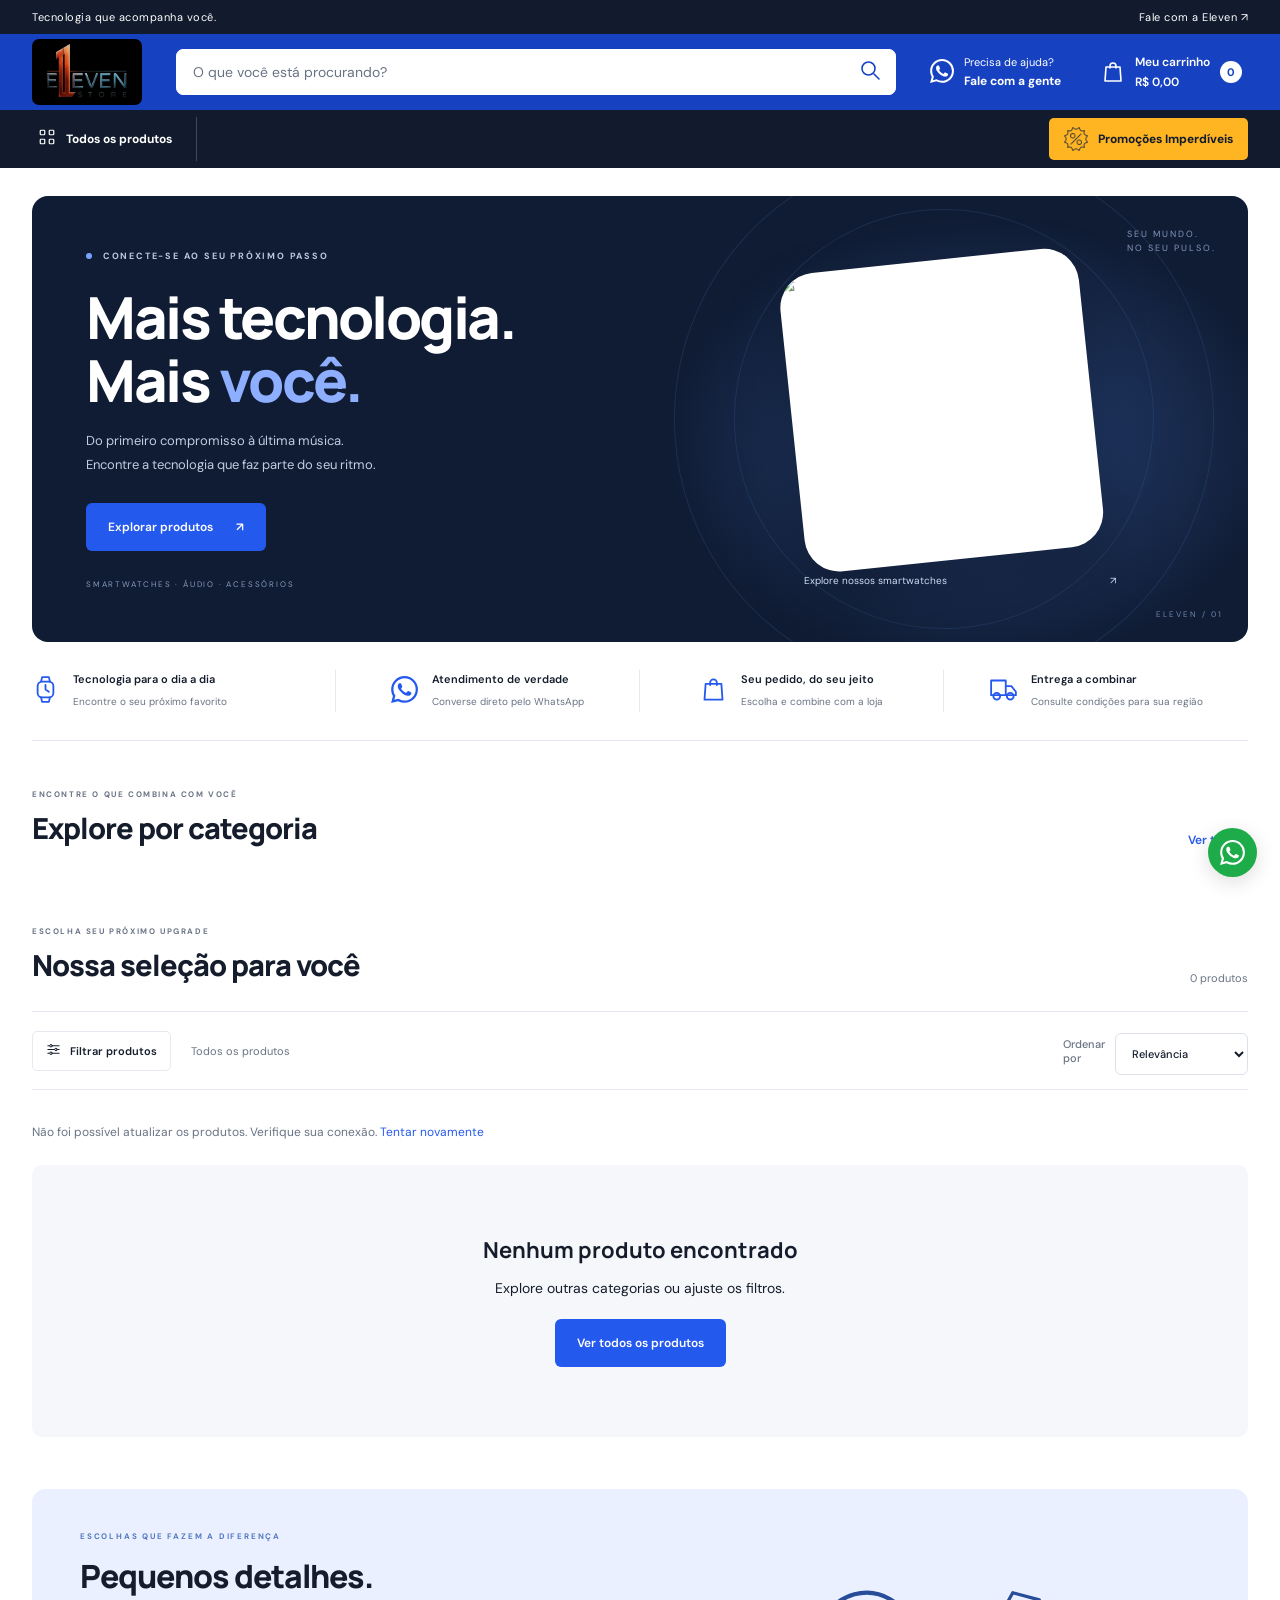
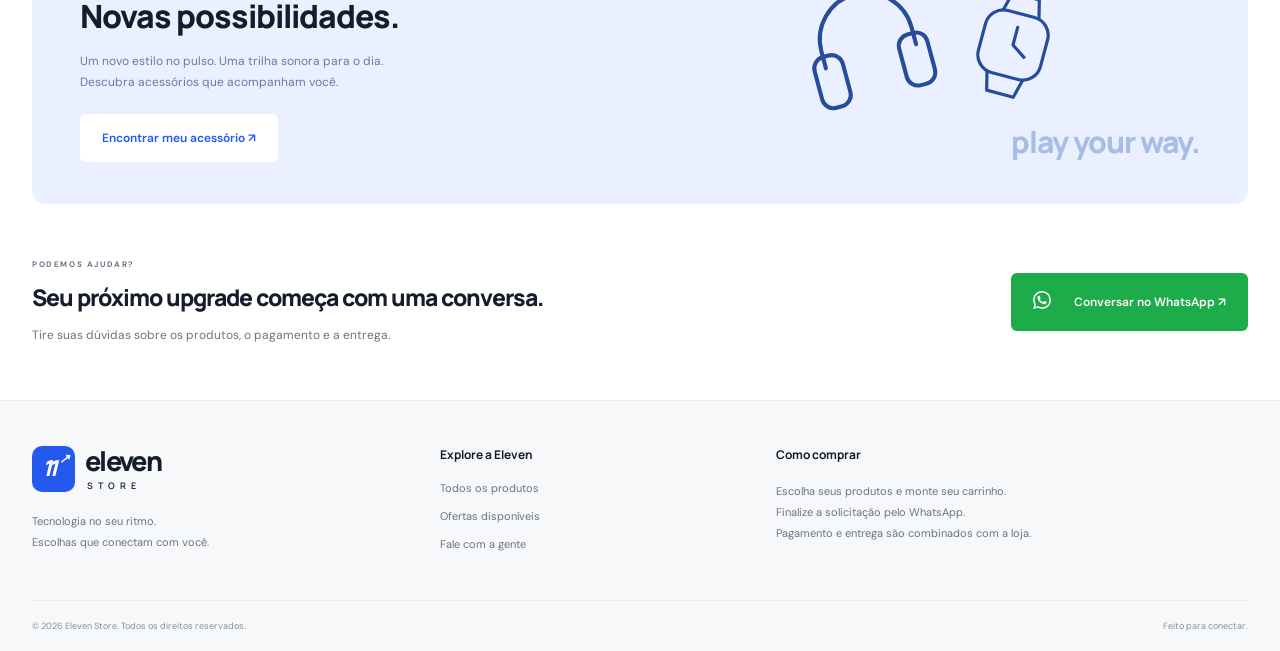
<file: index.html>
<!doctype html>
<html lang="pt-BR"><head><meta charset="utf-8"><meta name="viewport" content="width=device-width,initial-scale=1"><meta name="theme-color" content="#101828"><meta name="description" content="Explore smartwatches, fones de ouvido, pulseiras e acessórios na Eleven Store. Escolha seus produtos e combine seu pedido pelo WhatsApp."><title>Eleven Store | Tecnologia no seu ritmo</title><link rel="icon" href="assets/images/favicon.svg" type="image/svg+xml"><link rel="stylesheet" href="assets/css/styles.css"><script defer src="assets/js/config.js"></script><script defer src="assets/js/app.js"></script><link rel="stylesheet" href="assets/css/mobile.css"><script defer src="assets/js/mobile.js"></script></head>
<body><a class="skip" href="#catalogo">Pular para os produtos</a><div class="announcement"><span>Tecnologia que acompanha você.</span><a class="whatsapp-link" href="#contato">Fale com a Eleven ↗</a></div>
<header><div class="header-main wrap"><div class="mobile-header-controls"><button id="mobile-menu-toggle" aria-label="Abrir menu de categorias" aria-controls="mobile-menu" aria-expanded="false"><svg viewBox="0 0 24 24" fill="none" stroke="currentColor" aria-hidden="true"><path d="M3 6h18M3 12h18M3 18h18"/></svg></button><button id="mobile-search-toggle" aria-label="Abrir pesquisa" aria-controls="search-form" aria-expanded="false" data-icon="search"></button></div><a class="brand" href="index.html" aria-label="Eleven Store, início"><img class="brand-logo" src="assets/images/logo.png" alt="Eleven Store" width="150" height="98"></a><form id="search-form" class="search" role="search"><label class="sr-only" for="search">Buscar produtos</label><input id="search" role="combobox" aria-autocomplete="list" aria-expanded="false" aria-controls="search-options" type="search" placeholder="O que você está procurando?" autocomplete="off"><button aria-label="Buscar" type="submit" data-icon="search"></button><div id="search-suggestions" class="search-suggestions" hidden><div id="search-options" role="listbox" aria-label="Produtos sugeridos"></div><p id="search-feedback" role="status"></p><button id="search-all" type="submit">Ver todos os resultados →</button></div></form><a class="support whatsapp-link" href="#contato"><span data-icon="message"></span><span>Precisa de ajuda?<strong>Fale com a gente</strong></span></a><button id="open-cart" class="cart-trigger" aria-label="Meu carrinho, 0 itens, subtotal R$ 0,00"><span class="cart-symbol" data-icon="bag"></span><span class="cart-label">Meu carrinho</span><span id="header-cart-total" class="header-cart-total" aria-live="polite" aria-atomic="true">R$ 0,00</span><b id="cart-count">0</b></button></div></header><div class="category-band"><nav class="nav wrap" aria-label="Categorias"><button class="all-categories" data-category=""><span data-icon="grid"></span> Todos os produtos</button><div id="nav-categories"></div><button data-offers class="offers-link"><img src="assets/images/promocoes-icone.png" width="24" height="24" alt="">Promoções Imperdíveis</button></nav></div>
<main><section class="hero wrap" aria-labelledby="hero-title"><div class="hero-copy"><span class="eyebrow"><i></i> CONECTE-SE AO SEU PRÓXIMO PASSO</span><h1 id="hero-title">Mais tecnologia.<br>Mais <em>você.</em></h1><p>Do primeiro compromisso à última música.<br>Encontre a tecnologia que faz parte do seu ritmo.</p><a href="#catalogo" class="button">Explorar produtos <span>↗</span></a><span class="hero-note">SMARTWATCHES · ÁUDIO · ACESSÓRIOS</span></div><div class="hero-art"><div class="orbit orbit-one"></div><div class="orbit orbit-two"></div><span class="art-caption">SEU MUNDO.<br>NO SEU PULSO.</span><a id="hero-product" href="#catalogo"><img id="hero-img" alt="Conheça os smartwatches da Eleven Store" fetchpriority="high"><span class="hero-product-label">Explore nossos smartwatches <span>↗</span></span></a><span class="hero-index">ELEVEN / 01</span></div></section>
<div class="benefits-carousel wrap"><button class="mobile-carousel-arrow previous" data-carousel="benefits" data-direction="-1" aria-label="Benefício anterior">‹</button><section class="benefits" aria-label="Como comprar"><div><span data-icon="watch"></span><p><strong>Tecnologia para o dia a dia</strong><small>Encontre o seu próximo favorito</small></p></div><div><span data-icon="message"></span><p><strong>Atendimento de verdade</strong><small>Converse direto pelo WhatsApp</small></p></div><div><span data-icon="bag"></span><p><strong>Seu pedido, do seu jeito</strong><small>Escolha e combine com a loja</small></p></div><div><span data-icon="truck"></span><p><strong>Entrega a combinar</strong><small>Consulte condições para sua região</small></p></div></section><button class="mobile-carousel-arrow next" data-carousel="benefits" data-direction="1" aria-label="Próximo benefício">›</button></div>
<section class="category-section wrap"><div class="section-heading"><div><span class="eyebrow dark">ENCONTRE O QUE COMBINA COM VOCÊ</span><h2>Explore por categoria</h2></div><a href="#catalogo">Ver tudo ↗</a></div><div class="category-carousel"><button class="mobile-carousel-arrow previous" data-carousel="categories" data-direction="-1" aria-label="Categorias anteriores">‹</button><div id="category-cards" class="category-cards"></div><button class="mobile-carousel-arrow next" data-carousel="categories" data-direction="1" aria-label="Próximas categorias">›</button></div></section>
<section class="catalog-section wrap" id="catalogo"><div class="section-heading"><div><span class="eyebrow dark">ESCOLHA SEU PRÓXIMO UPGRADE</span><h2 id="catalog-title">Nossa seleção para você</h2></div><span id="result-count" aria-live="polite"></span></div><div class="catalog-toolbar"><button id="filter-toggle" class="filter-toggle" aria-expanded="false" aria-controls="filters"><span data-icon="sliders"></span> Filtrar produtos</button><div id="active-filter">Todos os produtos</div><label class="sort-label">Ordenar por <select id="sort"><option value="default">Relevância</option><option value="price-up">Menor preço</option><option value="price-down">Maior preço</option><option value="name">Nome A–Z</option></select></label></div><div id="filters" class="filters" hidden><label>Categoria<select id="category"><option value="">Todas as categorias</option></select></label><label>Tipo<select id="type"><option value="">Todos os tipos</option></select></label><label>Gênero<select id="gender"><option value="">Todos</option></select></label><label>Preço mínimo<input id="min-price" type="number" min="0" placeholder="R$ 0"></label><label>Preço máximo<input id="max-price" type="number" min="0" placeholder="Sem limite"></label><button id="clear-filters">Limpar filtros</button></div><div id="catalog-status" role="status">Carregando produtos da loja…</div><div id="products" class="product-grid" aria-busy="true"></div><button id="load-more" class="load-more" hidden>Ver mais produtos <span>↓</span></button></section>
<section class="editorial wrap"><div><span class="eyebrow">ESCOLHAS QUE FAZEM A DIFERENÇA</span><h2>Pequenos detalhes.<br>Novas possibilidades.</h2><p>Um novo estilo no pulso. Uma trilha sonora para o dia.<br>Descubra acessórios que acompanham você.</p><button class="button light" id="accessory-cta">Encontrar meu acessório ↗</button></div><div class="editorial-art"><span data-icon="headphones"></span><span data-icon="watch"></span><span class="editorial-word">play your way.</span></div></section>
<section class="help wrap" id="contato"><div><span class="eyebrow dark">PODEMOS AJUDAR?</span><h2>Seu próximo upgrade começa com uma conversa.</h2><p>Tire suas dúvidas sobre os produtos, o pagamento e a entrega.</p></div><a class="button whatsapp-link" href="#contato"><span data-icon="message"></span> Conversar no WhatsApp ↗</a></section>
</main><footer><div class="footer-main wrap"><div><a class="brand" href="index.html"><span class="brand-symbol">11<span>↗</span></span><span>eleven<span class="brand-store">STORE</span></span></a><p>Tecnologia no seu ritmo.<br>Escolhas que conectam com você.</p></div><div><h3>Explore a Eleven</h3><a href="#catalogo">Todos os produtos</a><button data-offers>Ofertas disponíveis</button><a href="#contato">Fale com a gente</a></div><div><h3>Como comprar</h3><p>Escolha seus produtos e monte seu carrinho.<br>Finalize a solicitação pelo WhatsApp.<br>Pagamento e entrega são combinados com a loja.</p></div></div><div class="footer-bottom wrap"><span>© <span id="year"></span> Eleven Store. Todos os direitos reservados.</span><span>Feito para conectar.</span></div></footer><a class="floating-whatsapp whatsapp-link" href="#contato" aria-label="Conversar no WhatsApp" data-icon="message"></a><div id="toast" role="status"></div>

<dialog id="mobile-menu" class="mobile-menu" aria-labelledby="mobile-menu-title"><div class="mobile-menu-heading"><div><span class="eyebrow">BEM-VINDO À ELEVEN</span><h2 id="mobile-menu-title">Explore a loja</h2></div><button data-close aria-label="Fechar menu">×</button></div><nav aria-label="Menu mobile"><button data-category="">Todos os produtos <span>→</span></button><div id="mobile-categories"></div><button data-offers class="mobile-offers"><img src="assets/images/promocoes-icone.png" alt="" width="23" height="23">Promoções Imperdíveis</button></nav><a class="mobile-contact whatsapp-link" href="#contato"><span data-icon="message"></span> Fale com a Eleven</a><p>Escolha seus produtos e combine seu pedido com a gente.</p></dialog>
<dialog id="cart-dialog" class="cart-dialog" aria-labelledby="cart-title"><div class="dialog-heading"><div><span class="eyebrow dark">SEU PRÓXIMO UPGRADE</span><h2 id="cart-title">Meu carrinho</h2></div><button data-close aria-label="Fechar carrinho">×</button></div><div id="cart-step"><div id="cart-items"></div><div class="cart-summary"><span>Subtotal dos produtos</span><strong id="cart-total"></strong></div><p class="muted">Frete e disponibilidade serão confirmados com a loja.</p><button id="checkout-next" class="button full">Continuar pedido →</button></div><form id="checkout-form" hidden><button type="button" id="checkout-back" class="text-button">← Voltar ao carrinho</button><h3>Entrega e pagamento</h3><label>Seu nome<input name="name" required autocomplete="name" maxlength="100"></label><label>Forma de pagamento<select name="payment" required><option value="">Selecione</option><option>Pix</option><option>Cartão de crédito</option><option>Cartão de débito</option><option>Dinheiro</option><option>Combinar com a loja</option></select></label><label>Recebimento<select name="delivery" id="delivery"><option value="combine">Combinar com a loja</option><option value="shipping">Entrega no endereço</option></select></label><fieldset id="address-fields" hidden disabled><legend>Endereço de entrega</legend><div class="cep-line"><label>CEP<input name="cep" inputmode="numeric" autocomplete="postal-code" maxlength="9" pattern="[0-9]{5}-?[0-9]{3}" required></label><button id="lookup-cep" type="button">Buscar CEP</button></div><p id="cep-status" role="status" class="muted"></p><label>Rua<input name="street" required autocomplete="address-line1"></label><div class="form-grid"><label>Número<input name="number" required></label><label>Complemento<input name="complement" autocomplete="address-line2"></label></div><label>Bairro<input name="district" required></label><div class="form-grid"><label>Cidade<input name="city" required autocomplete="address-level2"></label><label>UF<input name="state" required maxlength="2" pattern="[A-Za-z]{2}" autocomplete="address-level1"></label></div></fieldset><label>Observações do pedido<textarea name="notes" rows="3" maxlength="1000" placeholder="Preferências, dúvidas ou instruções de entrega"></textarea></label><div class="cart-summary"><span>Subtotal dos produtos</span><strong id="checkout-total"></strong></div><p class="muted">Você será levado ao WhatsApp para enviar e confirmar o pedido. Nenhum pagamento é realizado neste site.</p><button class="button full" type="submit">Continuar no WhatsApp ↗</button></form></dialog></body></html>
</file>
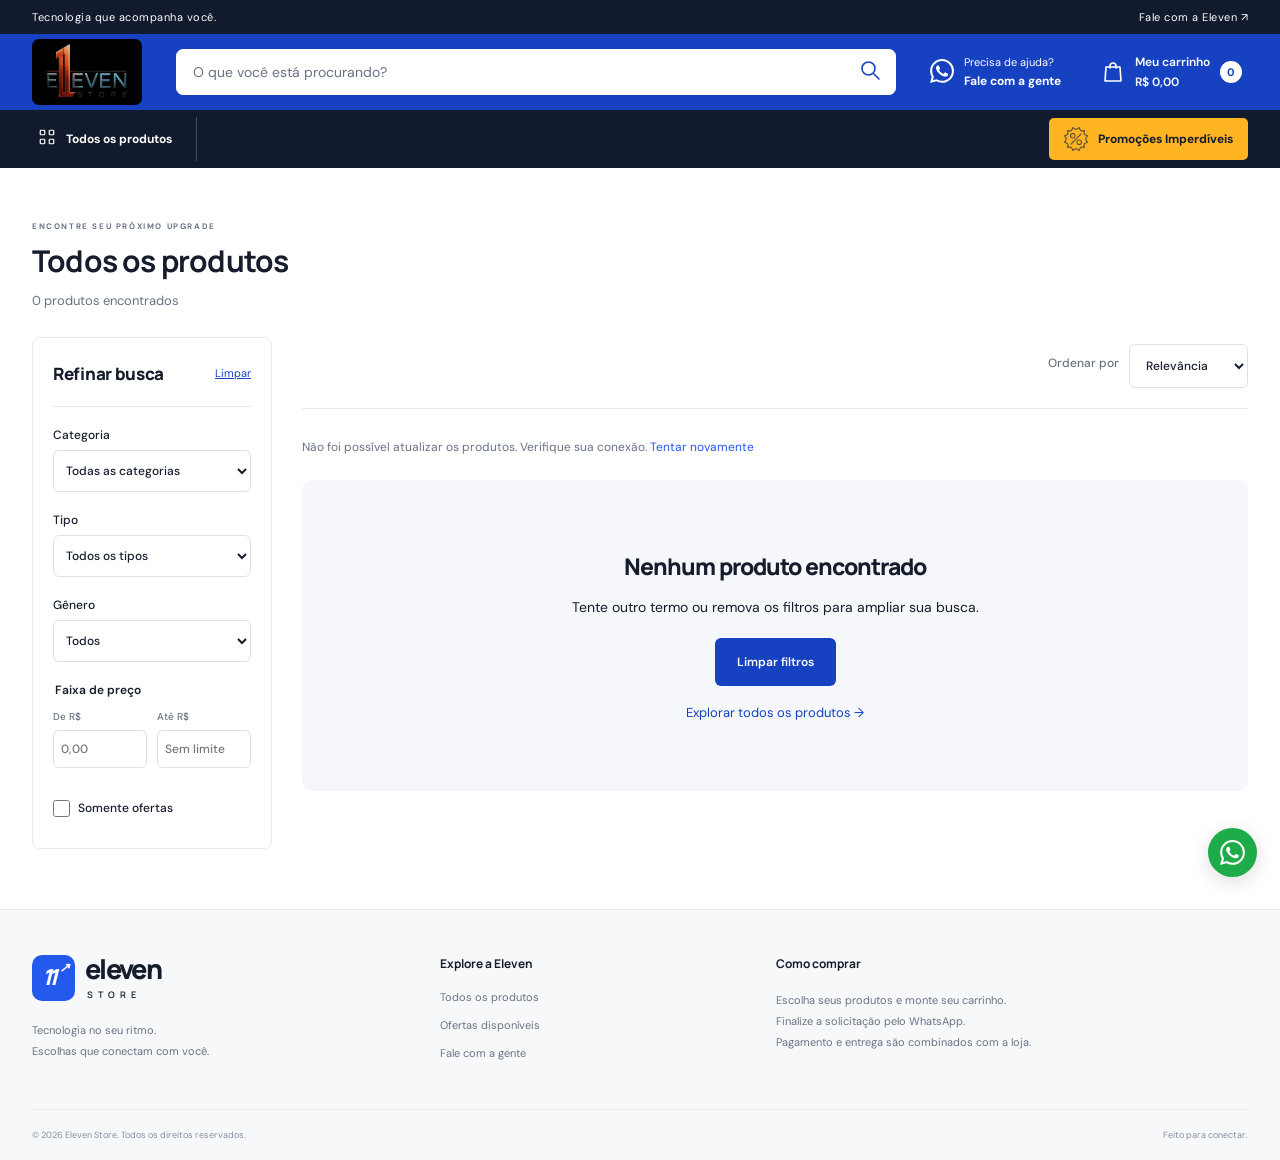
<file: buscar.html>
<!doctype html>
<html lang="pt-BR"><head><meta charset="utf-8"><meta name="viewport" content="width=device-width,initial-scale=1"><meta name="theme-color" content="#101828"><meta name="description" content="Explore smartwatches, fones de ouvido, pulseiras e acessórios na Eleven Store. Escolha seus produtos e combine seu pedido pelo WhatsApp."><title>Busca | Eleven Store</title><link rel="icon" href="assets/images/favicon.svg" type="image/svg+xml"><link rel="stylesheet" href="assets/css/styles.css"><script defer src="assets/js/config.js"></script><script defer src="assets/js/app.js"></script><script defer src="assets/js/search.js"></script><link rel="stylesheet" href="assets/css/mobile.css"><link rel="stylesheet" href="assets/css/search.css"><script defer src="assets/js/mobile.js"></script></head>
<body data-page="search"><a class="skip" href="#catalogo">Pular para os produtos</a><div class="announcement"><span>Tecnologia que acompanha você.</span><a class="whatsapp-link" href="index.html#contato">Fale com a Eleven ↗</a></div>
<header><div class="header-main wrap"><div class="mobile-header-controls"><button id="mobile-menu-toggle" aria-label="Abrir menu de categorias" aria-controls="mobile-menu" aria-expanded="false"><svg viewBox="0 0 24 24" fill="none" stroke="currentColor" aria-hidden="true"><path d="M3 6h18M3 12h18M3 18h18"/></svg></button><button id="mobile-search-toggle" aria-label="Abrir pesquisa" aria-controls="search-form" aria-expanded="false" data-icon="search"></button></div><a class="brand" href="index.html" aria-label="Eleven Store, início"><img class="brand-logo" src="assets/images/logo.png" alt="Eleven Store" width="150" height="98"></a><form id="search-form" class="search" role="search"><label class="sr-only" for="search">Buscar produtos</label><input id="search" role="combobox" aria-autocomplete="list" aria-expanded="false" aria-controls="search-options" type="search" placeholder="O que você está procurando?" autocomplete="off"><button aria-label="Buscar" type="submit" data-icon="search"></button><div id="search-suggestions" class="search-suggestions" hidden><div id="search-options" role="listbox" aria-label="Produtos sugeridos"></div><p id="search-feedback" role="status"></p><button id="search-all" type="submit">Ver todos os resultados →</button></div></form><a class="support whatsapp-link" href="index.html#contato"><span data-icon="message"></span><span>Precisa de ajuda?<strong>Fale com a gente</strong></span></a><button id="open-cart" class="cart-trigger" aria-label="Meu carrinho, 0 itens, subtotal R$ 0,00"><span class="cart-symbol" data-icon="bag"></span><span class="cart-label">Meu carrinho</span><span id="header-cart-total" class="header-cart-total" aria-live="polite" aria-atomic="true">R$ 0,00</span><b id="cart-count">0</b></button></div></header><div class="category-band"><nav class="nav wrap" aria-label="Categorias"><button class="all-categories" data-category=""><span data-icon="grid"></span> Todos os produtos</button><div id="nav-categories"></div><button data-offers class="offers-link"><img src="assets/images/promocoes-icone.png" width="24" height="24" alt="">Promoções Imperdíveis</button></nav></div>
<main id="catalogo" class="search-page wrap"><div class="search-heading"><span class="eyebrow dark">ENCONTRE SEU PRÓXIMO UPGRADE</span><h1 id="catalog-title">Resultados de busca</h1><p id="result-count" role="status" aria-live="polite">Carregando produtos…</p></div><div class="search-layout"><aside id="filters" class="search-filters" aria-labelledby="filters-title"><div class="search-filter-heading"><h2 id="filters-title">Refinar busca</h2><button id="clear-filters" type="button">Limpar</button></div><label for="category">Categoria<select id="category"><option value="">Todas as categorias</option></select></label><label for="type">Tipo<select id="type"><option value="">Todos os tipos</option></select></label><label for="gender">Gênero<select id="gender"><option value="">Todos</option></select></label><fieldset class="search-price-range"><legend>Faixa de preço</legend><div><label for="min-price">De R$<input id="min-price" type="number" min="0" step="0.01" inputmode="decimal" placeholder="0,00"></label><label for="max-price">Até R$<input id="max-price" type="number" min="0" step="0.01" inputmode="decimal" placeholder="Sem limite"></label></div></fieldset><p id="price-filter-error" role="alert" hidden></p><label class="search-offer-check"><input id="only-offers" type="checkbox"> Somente ofertas</label><button id="apply-search-filters" class="button" type="button">Ver resultados</button></aside><section class="search-list" aria-label="Produtos encontrados"><div class="search-results-toolbar"><button id="filter-toggle" class="filter-toggle" aria-expanded="false" aria-controls="filters"><span data-icon="sliders"></span> Filtrar</button><span id="shown-count"></span><label class="sort-label" for="sort">Ordenar por<select id="sort"><option value="default">Relevância</option><option value="price-up">Menor preço</option><option value="price-down">Maior preço</option><option value="name">Nome A–Z</option></select></label></div><div id="search-active-filters" class="search-active-filters" aria-label="Filtros aplicados"></div><div id="catalog-status" role="status"></div><div id="products" class="product-grid" aria-busy="true"></div><button id="load-more" class="load-more" hidden>Ver mais produtos ↓</button></section></div></main><footer><div class="footer-main wrap"><div><a class="brand" href="index.html"><span class="brand-symbol">11<span>↗</span></span><span>eleven<span class="brand-store">STORE</span></span></a><p>Tecnologia no seu ritmo.<br>Escolhas que conectam com você.</p></div><div><h3>Explore a Eleven</h3><a href="buscar.html?q=">Todos os produtos</a><button data-offers>Ofertas disponíveis</button><a href="index.html#contato">Fale com a gente</a></div><div><h3>Como comprar</h3><p>Escolha seus produtos e monte seu carrinho.<br>Finalize a solicitação pelo WhatsApp.<br>Pagamento e entrega são combinados com a loja.</p></div></div><div class="footer-bottom wrap"><span>© <span id="year"></span> Eleven Store. Todos os direitos reservados.</span><span>Feito para conectar.</span></div></footer><a class="floating-whatsapp whatsapp-link" href="index.html#contato" aria-label="Conversar no WhatsApp" data-icon="message"></a><div id="toast" role="status"></div>

<dialog id="mobile-menu" class="mobile-menu" aria-labelledby="mobile-menu-title"><div class="mobile-menu-heading"><div><span class="eyebrow">BEM-VINDO À ELEVEN</span><h2 id="mobile-menu-title">Explore a loja</h2></div><button data-close aria-label="Fechar menu">×</button></div><nav aria-label="Menu mobile"><button data-category="">Todos os produtos <span>→</span></button><div id="mobile-categories"></div><button data-offers class="mobile-offers"><img src="assets/images/promocoes-icone.png" alt="" width="23" height="23">Promoções Imperdíveis</button></nav><a class="mobile-contact whatsapp-link" href="index.html#contato"><span data-icon="message"></span> Fale com a Eleven</a><p>Escolha seus produtos e combine seu pedido com a gente.</p></dialog>
<dialog id="cart-dialog" class="cart-dialog" aria-labelledby="cart-title"><div class="dialog-heading"><div><span class="eyebrow dark">SEU PRÓXIMO UPGRADE</span><h2 id="cart-title">Meu carrinho</h2></div><button data-close aria-label="Fechar carrinho">×</button></div><div id="cart-step"><div id="cart-items"></div><div class="cart-summary"><span>Subtotal dos produtos</span><strong id="cart-total"></strong></div><p class="muted">Frete e disponibilidade serão confirmados com a loja.</p><button id="checkout-next" class="button full">Continuar pedido →</button></div><form id="checkout-form" hidden><button type="button" id="checkout-back" class="text-button">← Voltar ao carrinho</button><h3>Entrega e pagamento</h3><label>Seu nome<input name="name" required autocomplete="name" maxlength="100"></label><label>Forma de pagamento<select name="payment" required><option value="">Selecione</option><option>Pix</option><option>Cartão de crédito</option><option>Cartão de débito</option><option>Dinheiro</option><option>Combinar com a loja</option></select></label><label>Recebimento<select name="delivery" id="delivery"><option value="combine">Combinar com a loja</option><option value="shipping">Entrega no endereço</option></select></label><fieldset id="address-fields" hidden disabled><legend>Endereço de entrega</legend><div class="cep-line"><label>CEP<input name="cep" inputmode="numeric" autocomplete="postal-code" maxlength="9" pattern="[0-9]{5}-?[0-9]{3}" required></label><button id="lookup-cep" type="button">Buscar CEP</button></div><p id="cep-status" role="status" class="muted"></p><label>Rua<input name="street" required autocomplete="address-line1"></label><div class="form-grid"><label>Número<input name="number" required></label><label>Complemento<input name="complement" autocomplete="address-line2"></label></div><label>Bairro<input name="district" required></label><div class="form-grid"><label>Cidade<input name="city" required autocomplete="address-level2"></label><label>UF<input name="state" required maxlength="2" pattern="[A-Za-z]{2}" autocomplete="address-level1"></label></div></fieldset><label>Observações do pedido<textarea name="notes" rows="3" maxlength="1000" placeholder="Preferências, dúvidas ou instruções de entrega"></textarea></label><div class="cart-summary"><span>Subtotal dos produtos</span><strong id="checkout-total"></strong></div><p class="muted">Você será levado ao WhatsApp para enviar e confirmar o pedido. Nenhum pagamento é realizado neste site.</p><button class="button full" type="submit">Continuar no WhatsApp ↗</button></form></dialog></body></html>
</file>
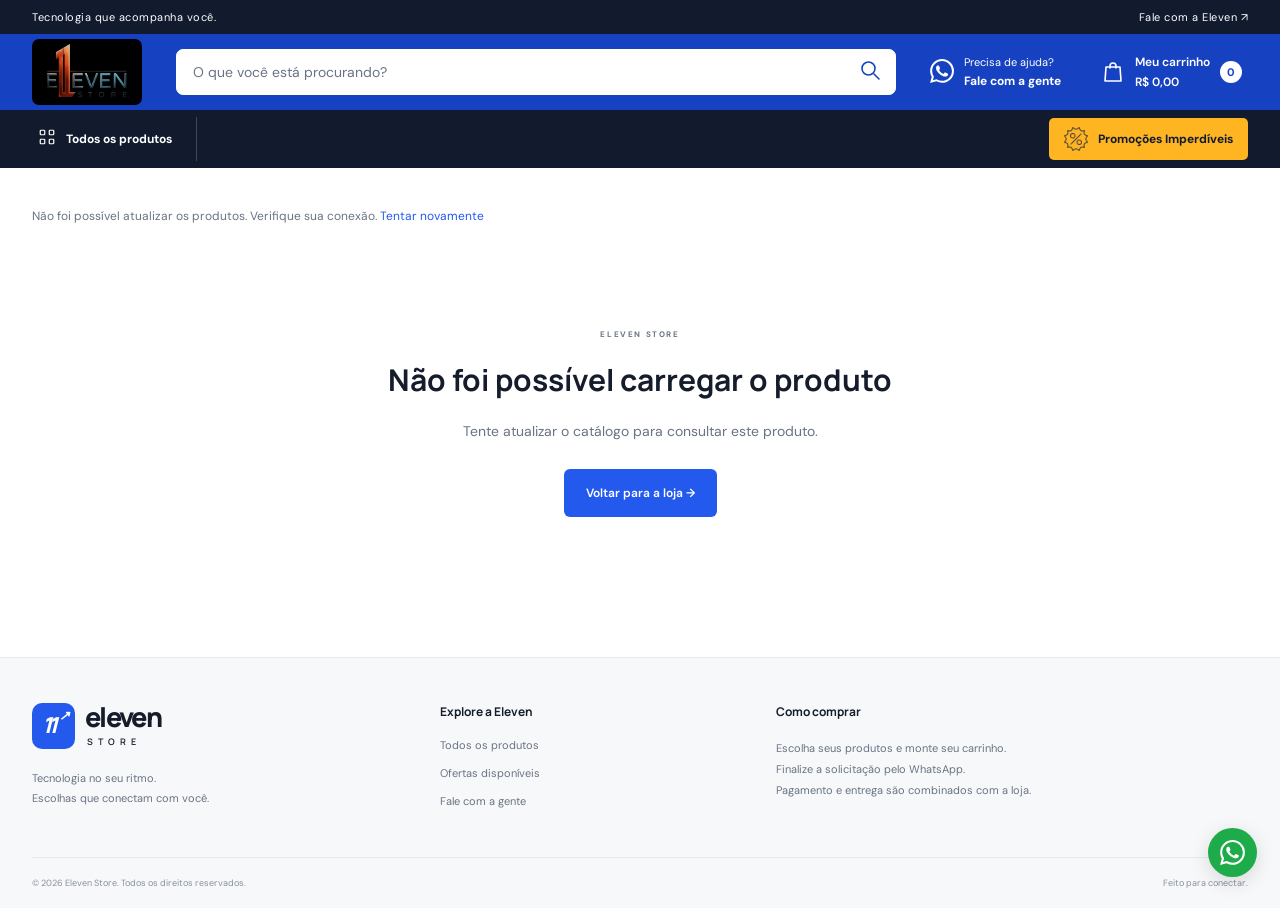
<file: produto.html>
<!doctype html>
<html lang="pt-BR"><head><meta charset="utf-8"><meta name="viewport" content="width=device-width,initial-scale=1"><meta name="theme-color" content="#101828"><meta name="description" content="Explore smartwatches, fones de ouvido, pulseiras e acessórios na Eleven Store. Escolha seus produtos e combine seu pedido pelo WhatsApp."><title>Produto | Eleven Store</title><link rel="icon" href="assets/images/favicon.svg" type="image/svg+xml"><link rel="stylesheet" href="assets/css/styles.css"><script defer src="assets/js/config.js"></script><script defer src="assets/js/app.js"></script><script defer src="assets/js/product.js"></script><link rel="stylesheet" href="assets/css/mobile.css"><script defer src="assets/js/mobile.js"></script></head>
<body data-page="product"><a class="skip" href="#produto">Pular para os produtos</a><div class="announcement"><span>Tecnologia que acompanha você.</span><a class="whatsapp-link" href="index.html#contato">Fale com a Eleven ↗</a></div>
<header><div class="header-main wrap"><div class="mobile-header-controls"><button id="mobile-menu-toggle" aria-label="Abrir menu de categorias" aria-controls="mobile-menu" aria-expanded="false"><svg viewBox="0 0 24 24" fill="none" stroke="currentColor" aria-hidden="true"><path d="M3 6h18M3 12h18M3 18h18"/></svg></button><button id="mobile-search-toggle" aria-label="Abrir pesquisa" aria-controls="search-form" aria-expanded="false" data-icon="search"></button></div><a class="brand" href="index.html" aria-label="Eleven Store, início"><img class="brand-logo" src="assets/images/logo.png" alt="Eleven Store" width="150" height="98"></a><form id="search-form" class="search" role="search"><label class="sr-only" for="search">Buscar produtos</label><input id="search" role="combobox" aria-autocomplete="list" aria-expanded="false" aria-controls="search-options" type="search" placeholder="O que você está procurando?" autocomplete="off"><button aria-label="Buscar" type="submit" data-icon="search"></button><div id="search-suggestions" class="search-suggestions" hidden><div id="search-options" role="listbox" aria-label="Produtos sugeridos"></div><p id="search-feedback" role="status"></p><button id="search-all" type="submit">Ver todos os resultados →</button></div></form><a class="support whatsapp-link" href="index.html#contato"><span data-icon="message"></span><span>Precisa de ajuda?<strong>Fale com a gente</strong></span></a><button id="open-cart" class="cart-trigger" aria-label="Meu carrinho, 0 itens, subtotal R$ 0,00"><span class="cart-symbol" data-icon="bag"></span><span class="cart-label">Meu carrinho</span><span id="header-cart-total" class="header-cart-total" aria-live="polite" aria-atomic="true">R$ 0,00</span><b id="cart-count">0</b></button></div></header><div class="category-band"><nav class="nav wrap" aria-label="Categorias"><button class="all-categories" data-category=""><span data-icon="grid"></span> Todos os produtos</button><div id="nav-categories"></div><button data-offers class="offers-link"><img src="assets/images/promocoes-icone.png" width="24" height="24" alt="">Promoções Imperdíveis</button></nav></div>
<main id="produto" class="product-page wrap"><div id="catalog-status" role="status">Carregando produto…</div><div id="product-detail" aria-busy="true"><div class="product-page-loading"><div class="skeleton"></div><div class="skeleton"></div></div></div><section id="related-section" class="related-section" hidden><div class="section-heading"><div><span class="eyebrow dark">CONTINUE EXPLORANDO</span><h2>Produtos relacionados</h2></div><a href="index.html#catalogo">Ver todos ↗</a></div><div id="related-products" class="product-grid"></div></section></main><footer><div class="footer-main wrap"><div><a class="brand" href="index.html"><span class="brand-symbol">11<span>↗</span></span><span>eleven<span class="brand-store">STORE</span></span></a><p>Tecnologia no seu ritmo.<br>Escolhas que conectam com você.</p></div><div><h3>Explore a Eleven</h3><a href="index.html#catalogo">Todos os produtos</a><button data-offers>Ofertas disponíveis</button><a href="index.html#contato">Fale com a gente</a></div><div><h3>Como comprar</h3><p>Escolha seus produtos e monte seu carrinho.<br>Finalize a solicitação pelo WhatsApp.<br>Pagamento e entrega são combinados com a loja.</p></div></div><div class="footer-bottom wrap"><span>© <span id="year"></span> Eleven Store. Todos os direitos reservados.</span><span>Feito para conectar.</span></div></footer><a class="floating-whatsapp whatsapp-link" href="index.html#contato" aria-label="Conversar no WhatsApp" data-icon="message"></a><div id="toast" role="status"></div>

<dialog id="mobile-menu" class="mobile-menu" aria-labelledby="mobile-menu-title"><div class="mobile-menu-heading"><div><span class="eyebrow">BEM-VINDO À ELEVEN</span><h2 id="mobile-menu-title">Explore a loja</h2></div><button data-close aria-label="Fechar menu">×</button></div><nav aria-label="Menu mobile"><button data-category="">Todos os produtos <span>→</span></button><div id="mobile-categories"></div><button data-offers class="mobile-offers"><img src="assets/images/promocoes-icone.png" alt="" width="23" height="23">Promoções Imperdíveis</button></nav><a class="mobile-contact whatsapp-link" href="#contato"><span data-icon="message"></span> Fale com a Eleven</a><p>Escolha seus produtos e combine seu pedido com a gente.</p></dialog>
<dialog id="cart-dialog" class="cart-dialog" aria-labelledby="cart-title"><div class="dialog-heading"><div><span class="eyebrow dark">SEU PRÓXIMO UPGRADE</span><h2 id="cart-title">Meu carrinho</h2></div><button data-close aria-label="Fechar carrinho">×</button></div><div id="cart-step"><div id="cart-items"></div><div class="cart-summary"><span>Subtotal dos produtos</span><strong id="cart-total"></strong></div><p class="muted">Frete e disponibilidade serão confirmados com a loja.</p><button id="checkout-next" class="button full">Continuar pedido →</button></div><form id="checkout-form" hidden><button type="button" id="checkout-back" class="text-button">← Voltar ao carrinho</button><h3>Entrega e pagamento</h3><label>Seu nome<input name="name" required autocomplete="name" maxlength="100"></label><label>Forma de pagamento<select name="payment" required><option value="">Selecione</option><option>Pix</option><option>Cartão de crédito</option><option>Cartão de débito</option><option>Dinheiro</option><option>Combinar com a loja</option></select></label><label>Recebimento<select name="delivery" id="delivery"><option value="combine">Combinar com a loja</option><option value="shipping">Entrega no endereço</option></select></label><fieldset id="address-fields" hidden disabled><legend>Endereço de entrega</legend><div class="cep-line"><label>CEP<input name="cep" inputmode="numeric" autocomplete="postal-code" maxlength="9" pattern="[0-9]{5}-?[0-9]{3}" required></label><button id="lookup-cep" type="button">Buscar CEP</button></div><p id="cep-status" role="status" class="muted"></p><label>Rua<input name="street" required autocomplete="address-line1"></label><div class="form-grid"><label>Número<input name="number" required></label><label>Complemento<input name="complement" autocomplete="address-line2"></label></div><label>Bairro<input name="district" required></label><div class="form-grid"><label>Cidade<input name="city" required autocomplete="address-level2"></label><label>UF<input name="state" required maxlength="2" pattern="[A-Za-z]{2}" autocomplete="address-level1"></label></div></fieldset><label>Observações do pedido<textarea name="notes" rows="3" maxlength="1000" placeholder="Preferências, dúvidas ou instruções de entrega"></textarea></label><div class="cart-summary"><span>Subtotal dos produtos</span><strong id="checkout-total"></strong></div><p class="muted">Você será levado ao WhatsApp para enviar e confirmar o pedido. Nenhum pagamento é realizado neste site.</p><button class="button full" type="submit">Continuar no WhatsApp ↗</button></form></dialog></body></html>
</file>
<file: assets/css/styles.css>
@import url('https://fonts.googleapis.com/css2?family=DM+Sans:wght@400;500;600;700&family=Manrope:wght@400;500;600;700;800&display=swap');
:root{--ink:#151d2c;--blue:#2459ee;--muted:#697384;--line:#e6e9ef;--soft:#f5f7fa;--radius:14px}*{box-sizing:border-box}html{scroll-behavior:smooth;scroll-padding-top:160px}body{margin:0;color:var(--ink);font:14px 'DM Sans',Arial,sans-serif;background:white}button,input,select,textarea{font:inherit}button,a,input,select,textarea{-webkit-tap-highlight-color:transparent}button,a{touch-action:manipulation}button{cursor:pointer}a{color:inherit;text-decoration:none}button{color:inherit}button:disabled{opacity:.45;cursor:not-allowed}button:focus-visible,a:focus-visible,input:focus-visible,select:focus-visible,textarea:focus-visible{outline:3px solid #7199ff;outline-offset:3px}button{border:0;background:none}svg{width:24px;height:24px;flex-shrink:0;stroke-width:1.6}img{max-width:100%}h1,h2,h3,p{margin:0}h1,h2,h3,.brand{font-family:Manrope,Arial,sans-serif}h2{font-size:29px;letter-spacing:-1px;font-weight:800}p{line-height:1.7}.wrap{width:min(1240px,calc(100% - 64px));margin-inline:auto}.announcement{background:#111b2d;color:#dfe7fa;display:flex;justify-content:space-between;padding:10px max(32px,calc((100% - 1240px)/2));font-size:11px;letter-spacing:.5px}.announcement a{color:white}header{background:#fff;position:sticky;top:0;z-index:20;border-bottom:1px solid var(--line)}.header-main{display:flex;align-items:center;gap:34px;height:76px}.brand{display:flex;align-items:center;gap:10px;font-size:32px;font-weight:800;letter-spacing:-1.7px;line-height:.9;flex-shrink:0}.brand-symbol{background:var(--blue);color:white;font-style:italic;padding:13px 10px;border-radius:10px;font-size:25px;letter-spacing:-4px;position:relative;width:48px}.brand-symbol>span{font-size:13px;position:absolute;right:5px;top:7px;letter-spacing:0}.brand-store{display:block;font-size:9px;letter-spacing:5px;font-weight:600;margin-top:9px;margin-left:2px}.search{display:flex;flex:1;background:var(--soft);border:1px solid #e9edf2;border-radius:7px;overflow:hidden;height:46px}.search input{width:100%;min-width:0;border:0;padding:0 16px;background:transparent;outline-offset:-3px}.search button{width:50px;color:var(--blue)}.support{display:flex;align-items:center;gap:10px;font-size:11px;color:var(--muted)}.support strong{display:block;color:var(--ink);font-size:12px;margin-top:4px}.cart-trigger{display:grid;grid-template-columns:24px auto 22px;grid-template-rows:auto auto;align-items:center;column-gap:10px;row-gap:4px;font-size:12px;font-weight:600;text-align:left}.cart-trigger .cart-symbol{grid-column:1;grid-row:1/3;display:flex}.cart-trigger .cart-label{grid-column:2;grid-row:1}.header-cart-total{grid-column:2;grid-row:2;font-size:12px;white-space:nowrap;font-variant-numeric:tabular-nums}.cart-trigger #cart-count{grid-column:3;grid-row:1/3}.cart-trigger b{background:var(--blue);color:white;border-radius:50%;width:22px;height:22px;display:grid;place-items:center;font-size:11px}.nav{display:flex;align-items:center;gap:30px;height:51px;border-top:1px solid var(--line);font-size:12px}.nav button{white-space:nowrap;min-height:44px}.nav #nav-categories{display:flex;align-items:center;gap:35px;flex:1}.all-categories{display:flex;align-items:center;gap:10px;font-weight:700;padding-right:24px;border-right:1px solid var(--line)}.all-categories svg{width:18px}.offers-link{color:var(--blue);font-weight:700}.offers-link span{margin-left:15px}.hero{margin-top:28px;background:#101c34;border-radius:16px;min-height:446px;display:grid;grid-template-columns:1fr 1fr;overflow:hidden;color:white;position:relative}.hero-copy{padding:54px 0 48px 54px;position:relative;z-index:2}.eyebrow{font-size:9px;letter-spacing:1.8px;font-weight:700;color:#bbc8e3;display:block}.eyebrow i{display:inline-block;background:#78a3ff;width:6px;height:6px;border-radius:50%;margin-right:7px}.hero h1{font-size:58px;line-height:1.08;letter-spacing:-2.5px;margin:24px 0 18px;font-weight:800}.hero em{font-style:normal;color:#8eafff}.hero p{color:#c2cde0;font-size:13px;line-height:1.8}.button{background:var(--blue);border-radius:6px;color:white;padding:15px 22px;font-weight:600;display:inline-flex;gap:23px;align-items:center;justify-content:center;min-height:48px;font-size:12px;transition:background .2s,transform .2s}.button:hover{background:#1642c2;transform:translateY(-1px)}.hero .button{margin-top:27px}.hero-note{display:block;font-size:8px;letter-spacing:1.8px;color:#8699bb;margin-top:28px}.hero-art{position:relative;display:flex;align-items:center;justify-content:center;background:radial-gradient(ellipse at 55% 55%,#345ba2aa,transparent 65%);min-width:0}.orbit{border:1px solid #5077be32;border-radius:50%;position:absolute;width:420px;height:420px;transform:rotate(-25deg)}.orbit-two{width:540px;height:540px}.art-caption{position:absolute;top:31px;right:32px;font-size:9px;line-height:1.6;letter-spacing:2px;color:#8397bd}.hero-art>a{display:flex;flex-direction:column;align-items:center;z-index:1;width:76%;max-width:350px;margin:35px 0 10px;transform:rotate(-6deg)}.hero-art img{width:300px;height:300px;object-fit:contain;border-radius:35px;box-shadow:0 30px 60px #0004;background:white}.hero-product-label{font-size:10px;display:flex;justify-content:space-between;width:95%;padding:15px 10px;color:#d0dcf4;transform:rotate(6deg)}.hero-index{position:absolute;bottom:23px;right:25px;font-size:8px;letter-spacing:2px;color:#6e85af}.benefits{display:grid;grid-template-columns:repeat(4,1fr);padding:28px 0;border-bottom:1px solid var(--line)}.benefits>div{display:flex;align-items:center;justify-content:center;gap:14px;border-right:1px solid var(--line)}.benefits>div:first-child{justify-content:start}.benefits>div:last-child{border:0}.benefits svg{color:var(--blue);width:27px;height:27px}.benefits strong{font-size:11px;display:block;font-weight:600}.benefits small{font-size:10px;color:var(--muted)}.category-section{padding-top:48px}.section-heading{display:flex;justify-content:space-between;align-items:end;gap:20px;margin-bottom:26px}.section-heading .eyebrow{margin-bottom:9px}.dark{color:#6b7586;font-size:8px;letter-spacing:1.6px}.section-heading>a{font-size:12px;color:var(--blue);font-weight:600}.category-cards{display:grid;grid-template-columns:repeat(5,1fr);gap:16px}.category-card{background:var(--soft);border:1px solid #eef0f4;border-radius:10px;display:flex;align-items:center;text-align:left;padding:18px 12px;gap:12px;min-height:100px;transition:border-color .2s}.category-card:hover{border-color:var(--blue)}.category-card img{width:58px;height:65px;object-fit:contain;mix-blend-mode:multiply}.category-card strong{font-size:12px;display:block}.category-card small{color:var(--muted);font-size:10px;display:block;margin-top:6px}.category-card b{margin-left:auto;color:var(--muted);font-weight:400}.catalog-section{padding-top:52px;padding-bottom:52px;scroll-margin-top:20px}#result-count{font-size:11px;color:var(--muted)}.catalog-toolbar{display:flex;align-items:center;gap:20px;border-top:1px solid var(--line);border-bottom:1px solid var(--line);padding:14px 0;margin-bottom:24px}.filter-toggle{border:1px solid var(--line);border-radius:5px;padding:10px 13px;display:flex;align-items:center;gap:9px;font-size:11px;font-weight:600}.filter-toggle svg{width:15px;height:15px}#active-filter{color:var(--muted);font-size:11px}.sort-label{margin-left:auto;display:flex;align-items:center;gap:10px;font-size:11px;color:var(--muted)}select{background:white;color:var(--ink);border:1px solid var(--line);border-radius:5px;padding:10px;max-width:100%}.sort-label select{font-size:11px}.filters{background:var(--soft);padding:20px;border-radius:10px;display:grid;grid-template-columns:repeat(6,1fr);gap:12px;margin-bottom:24px}.filters label{font-size:11px}.filters button{color:var(--blue);font-weight:600;font-size:12px}.filters input,.filters select{width:100%}label{display:block;font-size:12px;font-weight:500}label input,label select,label textarea{display:block;margin-top:7px;width:100%;border:1px solid #dce1e9;border-radius:6px;padding:12px;background:white;color:var(--ink)}.product-grid{display:grid;grid-template-columns:repeat(4,minmax(0,1fr));gap:22px}.product-card{border:1px solid var(--line);border-radius:10px;padding:15px;display:flex;flex-direction:column;position:relative;transition:box-shadow .2s,border-color .2s;min-width:0}.product-card:hover{border-color:#b7c9f8;box-shadow:0 8px 24px #182a490a}.product-image{width:100%;height:215px;display:block;overflow:hidden}.product-image img{width:100%;height:100%;object-fit:contain;transition:transform .3s}.product-card:hover .product-image img{transform:scale(1.04)}.product-category{font-size:9px;color:var(--muted);letter-spacing:1px;text-transform:uppercase;margin:18px 0 8px}.product-card h3{font-family:'DM Sans',Arial,sans-serif;font-size:13px;line-height:1.65;font-weight:500;display:-webkit-box;-webkit-line-clamp:2;-webkit-box-orient:vertical;overflow:hidden;min-height:43px;margin-bottom:16px}.price-block{margin-top:auto}.old-price{display:block;color:#939aa6;font-size:11px;height:16px}.price{font:800 23px Manrope,Arial,sans-serif;letter-spacing:-.6px;display:block;margin-top:2px}.price-caption{color:var(--muted);font-size:10px;margin-top:5px;display:block}.card-actions{display:flex;gap:8px;align-items:center;margin-top:19px}.card-actions .view-product{flex:1;min-height:39px;background:#edf2ff;color:var(--blue);border-radius:5px;font-size:11px;font-weight:700;display:flex;align-items:center;justify-content:center;gap:8px}.card-actions .view-product:hover{background:var(--blue);color:white}.card-actions svg{width:15px;height:15px}.detail-link{border:1px solid var(--line);height:39px;width:39px;display:grid;place-items:center;border-radius:5px}.badge{position:absolute;top:14px;left:14px;background:var(--blue);color:white;padding:6px 9px;border-radius:4px;font-size:9px;z-index:1}.load-more{display:block;border:1px solid #d5dce8;border-radius:6px;padding:14px 32px;margin:30px auto 0;font-size:12px;font-weight:600}.load-more span{margin-left:20px}#catalog-status{color:var(--muted);padding:0 0 15px;font-size:12px}#catalog-status:empty{display:none}.empty{grid-column:1/-1;padding:70px 20px;text-align:center;background:var(--soft);border-radius:10px}.empty h3{font-size:22px;margin-bottom:12px}.empty button{margin-top:18px}.editorial{background:#eaf0ff;border-radius:14px;padding:42px 48px;display:grid;grid-template-columns:1.1fr 1fr;overflow:hidden}.editorial .eyebrow{color:#5478c1;font-size:8px}.editorial h2{font-size:32px;line-height:1.25;margin:15px 0}.editorial p{font-size:12px;color:#697b9c}.button.light{background:white;color:var(--blue);margin-top:22px}.editorial-art{position:relative;display:flex;align-items:center;justify-content:center;gap:20px}.editorial-art svg{width:140px;height:140px;color:#264c9a;stroke-width:.7;transform:rotate(-15deg)}.editorial-art>span:nth-child(2) svg{transform:rotate(15deg);width:110px}.editorial-word{position:absolute;bottom:0;right:0;font:800 30px Manrope,sans-serif;letter-spacing:-1px;color:#a8bce6}.help{display:flex;align-items:center;justify-content:space-between;gap:35px;padding-block:55px}.help h2{font-size:23px;margin:12px 0}.help p{font-size:12px;color:var(--muted)}.help .button{flex-shrink:0}.help svg{width:18px}footer{background:#f7f8fa;border-top:1px solid var(--line);padding-top:45px}.footer-main{display:grid;grid-template-columns:1fr .8fr 1.3fr;gap:45px;padding-bottom:35px}.footer-main .brand{font-size:27px}.footer-main .brand-symbol{font-size:22px;width:43px}.footer-main p{font-size:11px;line-height:1.9;color:var(--muted);margin-top:19px}.footer-main h3{font-size:12px;margin-bottom:18px}.footer-main>div>a:not(.brand),.footer-main>div>button{display:block;color:var(--muted);font-size:11px;margin-bottom:14px;padding:0}.footer-main>div:last-child p{margin:0}.footer-bottom{display:flex;justify-content:space-between;border-top:1px solid var(--line);padding-block:19px;color:#87909e;font-size:9px}.floating-whatsapp{position:fixed;right:23px;bottom:23px;width:49px;height:49px;display:grid;place-items:center;border-radius:50%;background:#1b9e61;color:white;box-shadow:0 5px 20px #0002;z-index:25}.floating-whatsapp svg{width:25px;height:25px}.sr-only{position:absolute;width:1px;height:1px;padding:0;margin:-1px;overflow:hidden;clip:rect(0,0,0,0);white-space:nowrap;border:0}.skip{position:fixed;top:-100px;left:10px;z-index:100;background:white;padding:12px}.skip:focus{top:10px}#toast{position:fixed;bottom:26px;left:50%;transform:translateX(-50%);background:#15243c;color:white;padding:14px 22px;border-radius:8px;z-index:100;box-shadow:0 5px 20px #0002;max-width:80%;text-align:center;opacity:0;pointer-events:none;transition:opacity .2s}#toast.visible{opacity:1}dialog{border:0;border-radius:16px;padding:32px;color:var(--ink);width:min(940px,calc(100% - 32px));max-height:90dvh;overflow:auto}dialog::backdrop{background:#07132699;backdrop-filter:blur(3px)}body:has(dialog[open]){overflow:hidden}.dialog-close{position:absolute;right:12px;top:10px;font-size:27px;width:40px;height:40px;background:white;z-index:3;border-radius:50%}.detail-layout{display:grid;grid-template-columns:1fr 1fr;gap:32px;padding-top:15px}.detail-main-image{width:100%;height:360px;object-fit:contain}.thumbs{display:flex;gap:8px;flex-wrap:wrap;margin-top:15px}.thumbs button{border:1px solid var(--line);border-radius:6px;padding:5px;width:65px;height:65px}.thumbs button.selected{border-color:var(--blue)}.thumbs img{width:100%;height:100%;object-fit:contain}.detail-copy h2{font-size:24px;line-height:1.4;margin:15px 0 22px}.detail-copy .price{font-size:32px}.detail-copy label{margin-top:24px}.detail-copy .button{margin-top:18px;width:100%}.detail-description{white-space:pre-line;line-height:1.85;color:var(--muted);font-size:13px;border-top:1px solid var(--line);margin-top:28px;padding-top:25px;overflow-wrap:anywhere}.detail-description h3{color:var(--ink);margin-bottom:10px}.cart-dialog{width:min(570px,calc(100% - 24px));padding:28px}.dialog-heading{display:flex;justify-content:space-between;gap:20px;margin-bottom:20px}.dialog-heading h2{font-size:25px;margin-top:8px}.dialog-heading button{font-size:28px;width:40px;height:40px}.cart-row{display:grid;grid-template-columns:64px 1fr;gap:15px;border-bottom:1px solid var(--line);padding:18px 0}.cart-row img{width:64px;height:75px;object-fit:contain}.cart-row h3{font-size:12px;line-height:1.6}.cart-row .cart-price{display:block;font-weight:700;margin-top:5px}.quantity{display:flex;align-items:center;gap:12px;margin-top:10px}.quantity button{border:1px solid var(--line);border-radius:4px;min-width:32px;min-height:32px}.quantity .remove{border:0;color:#8f4252;font-size:11px;margin-left:auto}.cart-summary{display:flex;justify-content:space-between;align-items:center;padding:25px 0 8px;gap:15px}.cart-summary strong{font-size:24px;white-space:nowrap}.muted{font-size:11px;color:var(--muted);line-height:1.7}.full{width:100%;margin-top:20px}.cart-dialog form>label{margin-top:17px}.cart-dialog form h3{margin-top:15px}.text-button{color:var(--blue);padding:10px 0}.form-grid{display:grid;grid-template-columns:1fr 1fr;gap:12px}fieldset{border:1px solid var(--line);border-radius:8px;padding:15px;margin:22px 0 0;min-width:0}fieldset label{margin-block:12px}.cep-line{display:flex;align-items:center;gap:12px}.cep-line label{flex:1}.cep-line button{padding:12px;background:var(--soft);border-radius:5px;font-size:11px}.cart-note{font-size:11px;color:var(--muted);white-space:pre-wrap;overflow-wrap:anywhere}.skeleton{height:360px;border-radius:10px;background:linear-gradient(100deg,#f2f4f7 30%,#fafbfd 50%,#f2f4f7 70%);background-size:200%;animation:pulse 1.4s infinite}@keyframes pulse{to{background-position:-200% 0}}[hidden]{display:none!important}
@media(min-width:1450px){.hero{min-height:480px}.hero-copy{padding-top:65px}.hero-art img{width:330px;height:330px}}
@media(max-width:1100px){.header-main{gap:20px}.support{display:none}.nav #nav-categories{gap:20px}.nav{gap:20px}.category-card{flex-direction:column;text-align:center;padding:15px 8px}.category-card b{display:none}.benefits{gap:10px}.benefits>div{gap:8px}.benefits small{font-size:9px}.hero h1{font-size:49px}.hero-copy{padding-left:35px}.product-grid{gap:15px}.product-image{height:180px}.hero-art img{width:260px;height:260px}.help h2{font-size:21px}}
@media(max-width:768px){html{scroll-padding-top:180px}.wrap{width:calc(100% - 32px)}.announcement{padding:9px 16px;font-size:9px}.header-main{height:auto;min-height:123px;padding-top:18px;padding-bottom:14px;display:grid;grid-template-columns:1fr auto;gap:16px}.brand{font-size:28px}.brand-symbol{font-size:22px;width:42px;padding:12px 9px}.brand-store{font-size:8px;letter-spacing:4px;margin-top:7px}.search{grid-column:1/-1;grid-row:2;height:42px}.search input{font-size:12px}.cart-trigger{padding:5px 0}.cart-label{display:none}.nav{width:100%;padding:0 16px;height:46px;overflow-x:auto;gap:20px;border-top:1px solid var(--line);scrollbar-width:none}.nav #nav-categories{gap:23px}.nav button{font-size:11px}.all-categories{padding-right:18px}.nav svg{width:15px}.offers-link{padding-right:16px}.hero{margin-top:16px;min-height:0;grid-template-columns:1fr 1fr;border-radius:12px}.hero-copy{padding:32px 0 30px 25px}.eyebrow{font-size:7px;letter-spacing:1px}.hero h1{font-size:38px;letter-spacing:-1.5px;margin-top:18px}.hero p{font-size:11px}.hero p br{display:none}.hero .button{padding:12px 15px;gap:10px;font-size:10px;margin-top:20px;min-height:42px}.hero-note{font-size:6px;letter-spacing:.7px;margin-top:20px}.hero-art img{width:210px;height:210px;border-radius:24px}.hero-art>a{width:90%}.hero-product-label{font-size:8px;padding:12px 0}.art-caption{font-size:6px;right:16px;top:18px}.orbit{width:260px;height:260px}.orbit-two{width:340px;height:340px}.hero-index{font-size:6px;right:14px;bottom:15px}.benefits{grid-template-columns:1fr 1fr;padding:22px 0;gap:20px 10px}.benefits>div{justify-content:start;border:0;gap:10px}.benefits svg{width:22px;height:22px}.benefits strong{font-size:10px}.benefits small{font-size:9px}.category-section{padding-top:30px}h2{font-size:23px}.section-heading{margin-bottom:20px;gap:10px}.section-heading>a{font-size:10px;white-space:nowrap}.dark{font-size:7px;letter-spacing:1px}.category-cards{display:flex;overflow:auto;gap:10px;padding-bottom:5px;scroll-snap-type:x mandatory}.category-card{min-width:119px;scroll-snap-align:start}.category-card img{width:58px;height:58px}.category-card strong{font-size:11px}.category-card small{font-size:9px}.catalog-section{padding-top:33px;padding-bottom:34px}.catalog-toolbar{gap:10px;padding:12px 0;flex-wrap:wrap}#active-filter{display:none}.sort-label{font-size:0;gap:0}.sort-label select{font-size:10px;max-width:160px;padding:10px 6px}.filter-toggle{font-size:10px;padding:10px}.filters{grid-template-columns:1fr 1fr;padding:15px}.filters input{min-width:0}.product-grid{grid-template-columns:repeat(2,minmax(0,1fr));gap:12px}.product-card{padding:12px;border-radius:8px}.product-image{height:165px}.product-category{font-size:8px;margin-top:13px}.product-card h3{font-size:11px;min-height:37px;line-height:1.65;margin-bottom:10px}.price{font-size:21px}.old-price{font-size:10px}.price-caption{font-size:8px}.card-actions{gap:5px;margin-top:14px}.card-actions .view-product{font-size:10px;min-height:38px;gap:5px}.detail-link{width:30px;height:38px}.badge{font-size:8px;top:10px;left:10px}.editorial{padding:30px 25px;grid-template-columns:1.3fr 1fr}.editorial h2{font-size:25px}.editorial p{font-size:10px}.editorial p br{display:none}.editorial-art svg{width:85px;height:85px}.editorial-art>span:nth-child(2){display:none}.editorial-word{font-size:16px;bottom:10px;white-space:nowrap}.editorial .button{font-size:10px;padding:12px;min-height:42px}.help{padding-block:35px;flex-direction:column;align-items:start;gap:20px}.help h2{font-size:22px}.help .button{font-size:11px}.footer-main{grid-template-columns:1fr 1fr;gap:28px}.footer-main>div:last-child{grid-column:1/-1}.footer-bottom{font-size:8px;gap:20px}.floating-whatsapp{right:14px;bottom:14px;width:45px;height:45px}.detail-layout{grid-template-columns:1fr;gap:12px}.detail-main-image{height:270px}.detail-copy h2{font-size:22px}dialog{padding:23px}.cart-dialog{padding:22px}.cart-summary strong{font-size:21px}#result-count{font-size:9px;white-space:nowrap}}
@media(max-width:420px){.hero{grid-template-columns:1fr;min-height:500px}.hero-copy{padding:30px 25px 0}.hero h1{font-size:43px}.hero p{max-width:235px}.hero-note{display:none}.hero-art{height:225px;justify-content:end;padding-right:26px;margin-top:-40px;pointer-events:none}.hero-art>a{width:180px;margin:0;pointer-events:auto}.hero-art img{width:175px;height:175px;border-radius:23px}.hero-product-label{display:none}.hero-index{bottom:10px}.art-caption{top:75px;left:25px;right:auto;font-size:8px}.orbit{right:-15px;width:230px;height:230px}.orbit-two{right:-50px;width:300px;height:300px}.hero-copy .button{position:relative;z-index:3}.product-image{height:140px}.product-card{padding:10px}.card-actions .view-product{font-size:9px}.card-actions .view-product svg{display:none}.price{font-size:19px}.editorial{grid-template-columns:1fr}.editorial-art{display:none}.benefits strong{font-size:9px}.benefits small{font-size:8px}}
@media(prefers-reduced-motion:reduce){html{scroll-behavior:auto}*,*::before,*::after{animation:none!important;transition:none!important}}

/* Logo original e ações de produto. */
.header-main>.brand{width:110px;justify-content:center;align-self:stretch}
.brand-logo{width:128px;height:84px;object-fit:contain;display:block;align-self:center}
.card-actions{flex-direction:column;align-items:stretch}
.card-actions .view-product,.product-whatsapp{width:100%;min-height:42px;display:flex;align-items:center;justify-content:center;gap:7px;border-radius:5px;font-size:12px;font-weight:600;text-align:center;padding:10px 7px}
.product-whatsapp{background:#15834f;color:#fff}
.product-whatsapp:hover,.detail-copy .product-whatsapp:hover{background:#10643d;color:#fff}
.product-whatsapp svg{width:17px;height:17px}
.detail-copy .product-whatsapp{background:#15834f}
/* Autocomplete fica ancorado ao campo, acima do menu e do conteúdo. */
.search{position:relative;overflow:visible;min-width:0}
.search>button{flex-shrink:0}
.search-suggestions{position:absolute;left:0;right:0;top:calc(100% + 8px);background:white;border:1px solid var(--line);border-radius:10px;box-shadow:0 14px 35px #11203c26;z-index:40;overflow:hidden}
#search-options{max-height:min(420px,55dvh);overflow-y:auto;overscroll-behavior:contain}
.search-option{display:flex;align-items:center;gap:12px;padding:12px 15px;border-bottom:1px solid #eef0f4;color:var(--ink)}
.search-option:hover,.search-option[aria-selected="true"]{background:#edf2ff}
.search-option img{width:48px;height:48px;object-fit:contain;flex-shrink:0}
.search-option>span{flex:1;min-width:0}
.search-option strong{display:-webkit-box;-webkit-line-clamp:2;-webkit-box-orient:vertical;overflow:hidden;font-size:12px;line-height:1.45;font-weight:500}
.search-option small{display:block;color:var(--muted);font-size:10px;margin-top:4px}
.search-option b{font-size:12px;white-space:nowrap;color:var(--blue)}
#search-feedback{padding:14px;font-size:12px;color:var(--muted)}
#search-feedback:empty{display:none}
.search #search-all{width:100%;padding:14px;color:var(--blue);font-size:12px;font-weight:700;background:#f5f7fc;min-height:44px}
@media(max-width:768px){.header-main>.brand{width:115px;justify-content:start}.brand-logo{width:100px;height:65px}.header-main{padding-top:9px;row-gap:10px}.search-option{padding:10px;gap:8px}.search-option strong{font-size:11px}.search-option b{font-size:11px}.search-option img{width:42px;height:42px}.card-actions .view-product,.product-whatsapp{font-size:10px;gap:5px;padding:10px 4px}.product-whatsapp svg{width:14px;height:14px}}
@media(max-width:360px){.card-actions .view-product,.product-whatsapp{font-size:9px}.product-whatsapp svg{display:none}.search-option b{font-size:10px}}

@media(min-width:769px) and (max-width:1200px){.category-band .nav{overflow-x:auto;scrollbar-width:thin;scrollbar-color:#65748d transparent;gap:12px;font-size:11px}.category-band .nav #nav-categories{flex-shrink:0;gap:12px}.category-band .nav .all-categories{flex-shrink:0;padding-right:14px;gap:6px}.category-band .nav .offers-link{flex-shrink:0;font-size:11px;padding:9px 10px;gap:7px}}

/* Cabeçalho e carrinho azuis, campo de busca branco. */
:root{--action-blue:#1642c2;--action-blue-hover:#2351d3;--whatsapp-green:#1eab49}
.search{background:#fff;border-color:#fff}
.search input{color:var(--ink);caret-color:var(--ink);color-scheme:light}
.search input::placeholder{color:var(--muted);opacity:1}
.search>button{color:var(--action-blue)}
.card-actions .view-product,#detail-add{background:var(--action-blue);color:#fff;transition:background-color .2s ease}
.card-actions .view-product:hover:not(:disabled),#detail-add:hover:not(:disabled){background:var(--action-blue-hover);color:#fff}
.product-whatsapp,.detail-copy .product-whatsapp,.floating-whatsapp,.help .whatsapp-link.button{background:var(--whatsapp-green);color:#fff;transition:background-color .2s ease}
.product-whatsapp:hover,.detail-copy .product-whatsapp:hover,.floating-whatsapp:hover,.help .whatsapp-link.button:hover{background:#1b9b42;color:#fff}
svg.whatsapp-icon{stroke:none;fill:currentColor}
@media(max-width:360px){.product-whatsapp svg{display:block;width:14px;height:14px}}

header{background:var(--action-blue);color:#fff;border-bottom-color:#ffffff26}
header .support,header .support strong,header .offers-link{color:#fff}
header .cart-trigger b{background:#fff;color:var(--action-blue)}
.nav{justify-content:space-between;gap:20px;border-top-color:#ffffff33}
.nav #nav-categories{display:contents}
.nav button{flex-shrink:0}
.all-categories{border-right-color:#ffffff33}
@media(max-width:768px){.nav{gap:24px}.nav button{padding-inline:4px}.nav .all-categories{padding-right:20px}}

/* Três faixas: topo escuro, cabeçalho azul e categorias escuras. */
:root{--navigation-dark:#111b2d;--promotion-color:#ffb522}
.announcement,.category-band{background:var(--navigation-dark);color:#fff}
header{border-bottom:0}
.category-band .nav{border-top:0;min-height:56px;height:auto;padding-block:7px}
.header-main>.brand{background:#000;border-radius:7px;align-self:center;padding:5px 10px}
.header-main .brand-logo{height:56px;width:86px}
.category-band .offers-link{display:flex;align-items:center;justify-content:center;gap:10px;background:var(--promotion-color);color:#111b2d;font-size:12px;font-weight:700;border-radius:5px;min-height:40px;padding:9px 15px;transition:background-color .2s}
.category-band .offers-link:hover{background:#ffc449}
.offers-link img{width:24px;height:24px;object-fit:contain;flex-shrink:0}
@media(max-width:768px){.header-main>.brand{width:110px;padding:4px 8px}.header-main .brand-logo{width:94px;height:61px}.category-band .nav{min-height:54px}.category-band .offers-link{font-size:11px;padding:8px 12px}.offers-link img{width:21px;height:21px}}

/* Página própria de produto. */
.product-page{padding-top:30px;padding-bottom:60px}
.product-overview{display:grid;grid-template-columns:minmax(0,1fr) minmax(0,1fr);gap:60px;align-items:start}
.product-gallery,.product-purchase{min-width:0}
.product-image-stage{position:relative;border:1px solid var(--line);border-radius:10px;background:#fff;padding:14px;aspect-ratio:1}
.product-image-stage .detail-main-image{width:100%;height:100%;object-fit:contain;display:block}
.product-gallery .thumbs{justify-content:center;gap:12px;margin-top:20px}
.product-gallery .thumbs button{width:74px;height:74px;background:#fff}
.product-gallery .thumbs button:hover{border-color:var(--action-blue)}
.product-gallery .thumbs button.selected{border:2px solid var(--action-blue)}
.breadcrumb{display:flex;flex-wrap:wrap;gap:9px;align-items:center;font-size:11px;color:var(--muted);border-bottom:1px solid var(--line);padding:3px 0 13px}
.breadcrumb a:hover{color:var(--action-blue);text-decoration:underline}
.product-purchase h1{font-size:26px;font-weight:800;line-height:1.4;letter-spacing:-.7px;margin:16px 0 14px;overflow-wrap:anywhere}
.product-meta{display:flex;flex-wrap:wrap;gap:20px;color:var(--muted);font-size:11px;padding-bottom:18px;border-bottom:1px solid var(--line)}
.product-price-area{padding:23px 0}
.product-price-area .price{font-size:34px;color:var(--ink)}
.product-price-area p{font-size:12px;color:var(--muted);margin-top:7px}
.product-service-note{display:flex;gap:13px;align-items:center;border-radius:8px;padding:17px;background:#edf2ff;color:#153da6}
.product-service-note>svg{width:31px;height:31px}
.product-service-note strong{display:block;font-size:14px}
.product-service-note span{display:block;font-size:11px;line-height:1.6;margin-top:4px}
.product-instructions{font-size:12px;line-height:1.7;margin:21px 0 18px;color:var(--muted)}
.product-options{display:grid;grid-template-columns:125px minmax(0,1fr);gap:18px;margin-bottom:18px}
.product-options input{height:43px;font-size:12px;min-width:0}
.product-quantity{display:flex;align-items:center;border:1px solid #dce1e9;border-radius:6px;height:43px;margin-top:7px;overflow:hidden}
.product-quantity input{border:0;padding:0;text-align:center;margin:0;width:45px;flex:1;appearance:textfield;-moz-appearance:textfield}
.product-quantity input::-webkit-inner-spin-button,.product-quantity input::-webkit-outer-spin-button{-webkit-appearance:none;margin:0}
.product-quantity button{width:36px;height:42px;flex-shrink:0;font-size:20px;background:var(--soft)}
.product-purchase-actions{display:grid;gap:10px}
.product-purchase-actions .button{width:100%;margin:0;min-height:48px;font-size:14px;gap:10px}
.product-purchase-actions svg{width:20px;height:20px}
.product-delivery{display:flex;align-items:center;gap:12px;border-top:1px solid var(--line);padding-top:18px;margin-top:22px}
.product-delivery svg{color:var(--action-blue)}
.product-delivery strong,.product-delivery span{display:block;font-size:11px}
.product-delivery span{color:var(--muted)}
.product-description-link{display:inline-block;margin-top:16px;color:var(--action-blue);font-size:11px}
.product-information{margin-top:58px;border-top:1px solid var(--line);scroll-margin-top:40px}
.product-information-heading{display:flex;align-items:center;gap:25px;border-bottom:1px solid var(--line);padding:22px 0}
.product-information-heading h2{font-size:23px}
.product-information-heading>span{font-size:11px;color:var(--muted)}
.product-information-grid{display:grid;grid-template-columns:minmax(0,2fr) minmax(0,1fr);gap:60px;padding-top:28px;align-items:start}
.product-description-text{white-space:pre-line;font-size:13px;color:#515d70;line-height:1.9;overflow-wrap:anywhere}
.product-specifications{background:var(--soft);border:1px solid var(--line);border-radius:8px;padding:23px}
.product-specifications h3{font-size:15px}
.product-specifications dl{display:grid;grid-template-columns:auto minmax(0,1fr);gap:15px;font-size:12px;margin:22px 0}
.product-specifications dt{color:var(--muted)}
.product-specifications dd{margin:0;text-align:right;overflow-wrap:anywhere}
.product-specifications p{font-size:11px;color:var(--muted);border-top:1px solid var(--line);padding-top:16px}
.related-section{margin-top:55px}
.product-page-loading{display:grid;grid-template-columns:1fr 1fr;gap:50px}
.product-page-loading .skeleton{height:500px}
.product-not-found{text-align:center;padding:80px 20px}
.product-not-found h1{font-size:30px;margin:20px 0}
.product-not-found p{margin-bottom:25px;color:var(--muted)}
@media(max-width:1100px){.product-overview{gap:30px}.product-purchase h1{font-size:23px}.product-options{gap:10px}.product-information-grid{gap:30px}}
@media(max-width:768px){.product-page{padding-top:18px;padding-bottom:35px}.product-overview{grid-template-columns:1fr;gap:26px}.product-image-stage{max-width:530px;width:100%;margin-inline:auto;padding:10px}.product-gallery .thumbs{gap:9px;margin-top:14px}.product-gallery .thumbs button{width:60px;height:60px}.product-purchase h1{font-size:23px}.product-price-area{padding:20px 0}.product-price-area .price{font-size:30px}.product-options{grid-template-columns:115px minmax(0,1fr);gap:12px}.product-purchase-actions .button{font-size:13px}.product-information{margin-top:35px}.product-information-heading{display:block;padding:18px 0}.product-information-heading h2{font-size:22px;margin-bottom:7px}.product-information-grid{grid-template-columns:1fr;gap:25px;padding-top:20px}.product-description-text{font-size:13px}.related-section{margin-top:35px}.product-page-loading{grid-template-columns:1fr;gap:20px}.product-page-loading .skeleton{height:330px}}

/* Ícones das categorias na navegação e no menu mobile. */
.category-menu-label{display:inline-flex;align-items:center;gap:8px;white-space:nowrap}
.category-emoji{display:inline-flex;align-items:center;justify-content:center;width:25px;flex-shrink:0;font-size:22px;line-height:1;font-family:"Segoe UI Emoji","Apple Color Emoji",sans-serif}
#mobile-categories .category-menu-label{color:var(--ink)}
#mobile-categories .category-emoji{width:28px;font-size:23px}

/* O link do produto cobre o cartão; WhatsApp permanece independente. */
.product-card{isolation:isolate}
.view-product::after{content:"";position:absolute;inset:0;z-index:3;border-radius:10px}
.product-card .product-whatsapp{position:relative;z-index:4}
.product-card:has(.view-product:focus-visible){outline:3px solid #7199ff;outline-offset:3px}
</file>
<file: assets/css/mobile.css>
/* Adaptação mobile inspirada na referência: cabeçalho de 67px, menu lateral,
   categorias deslizantes, duas colunas e título antes da foto do produto. */
.mobile-header-controls,.mobile-carousel-arrow,.mobile-gallery-controls{display:none}
.benefits-carousel,.category-carousel{position:relative}
.benefits-carousel>.benefits{width:100%;margin:0}
.mobile-menu{position:fixed;inset:0 auto 0 0;margin:0;width:min(340px,88vw);height:100dvh;max-height:100dvh;max-width:100vw;border-radius:0;padding:0;background:white}
.mobile-menu-heading{background:var(--navigation-dark);color:white;display:flex;align-items:center;justify-content:space-between;padding:26px 20px}
.mobile-menu-heading h2{font-size:23px;margin-top:7px}
.mobile-menu-heading>button{font-size:30px;width:44px;height:44px;color:white}
.mobile-menu nav{padding:10px 18px}
.mobile-menu nav button{display:flex;align-items:center;justify-content:space-between;width:100%;min-height:52px;padding:14px 8px;border-bottom:1px solid var(--line);text-align:left;font-size:14px}
.mobile-menu nav button>span{color:var(--muted)}
.mobile-menu nav .mobile-offers{background:var(--promotion-color);border:0;border-radius:6px;margin-top:16px;justify-content:center;gap:10px;font-size:13px;font-weight:700}
.mobile-contact{display:flex;align-items:center;gap:10px;margin:16px 25px;color:#187a39;font-weight:600;font-size:14px;min-height:44px}
.mobile-menu>p{padding:0 25px 30px;color:var(--muted);font-size:12px}
@media(max-width:768px){
 html{scroll-padding-top:100px}
 .wrap{width:calc(100% - 28px)}
 .announcement{min-height:34px;padding:9px 14px;justify-content:center;font-size:10px;text-align:center;letter-spacing:.2px}
 .announcement>a{display:none}
 header{position:sticky;top:0;box-shadow:0 2px 8px #111b2d14}
 .header-main{position:relative;display:grid;grid-template-columns:88px minmax(0,1fr) 88px;grid-template-rows:58px;align-items:center;min-height:58px;height:auto;padding:0;width:100%;gap:0}
 .mobile-header-controls{display:flex;align-items:center;justify-content:start;padding-left:4px;gap:0;grid-column:1;grid-row:1}
 .mobile-header-controls button{width:42px;height:44px;display:grid;place-items:center;color:#fff;padding:8px}
 .mobile-header-controls svg{width:22px;height:22px;stroke-width:1.6}
 .header-main>.brand{grid-row:1;grid-column:2;justify-self:center;justify-content:center;width:78px;height:50px;padding:3px 7px;border-radius:5px}
 .header-main .brand-logo{width:64px;height:42px}
 .cart-trigger{grid-column:3;grid-row:1;justify-self:end;margin-right:10px;position:relative;width:78px;min-height:50px;grid-template-columns:1fr;grid-template-rows:26px auto;justify-items:center;justify-content:center;gap:2px;padding:3px 0}.cart-trigger .cart-symbol{grid-column:1;grid-row:1}.cart-trigger .header-cart-total{grid-column:1;grid-row:2;font-size:10px;line-height:14px}.cart-trigger #cart-count{grid-row:auto;grid-column:auto}
 .cart-trigger svg{width:25px;height:25px}
 .cart-trigger b{position:absolute;top:0;right:16px;width:18px;height:18px;font-size:10px}
 .header-main .support,.category-band{display:none}
 .header-main .search{display:none;grid-row:2;grid-column:1/-1;height:46px;margin:0 14px 13px;flex:none}
 header.search-open .search{display:flex}
 .search input{font-size:16px;padding-inline:12px}
 .search>button{width:44px}
 .search-suggestions{top:calc(100% + 5px);max-height:calc(100dvh - 150px);overflow:auto;overscroll-behavior:contain}
 #search-options{max-height:min(340px,48dvh)}
 .search-option{padding:10px;gap:9px;min-height:70px}
 .search-option img{width:44px;height:44px}
 .search-option strong{font-size:12px}
 .search-option small{font-size:10px}
 .search-option b{font-size:11px}
 .hero{width:100%;margin-top:18px;border-radius:0;grid-template-columns:55% 45%;min-height:255px;align-items:center}
 .hero-copy{padding:24px 0 24px 20px}
 .hero .eyebrow{font-size:6px;letter-spacing:.7px;line-height:1.6;max-width:170px}
 .hero h1{font-size:32px;line-height:1.12;letter-spacing:-1.3px;margin:13px 0}
 .hero p{font-size:11px;line-height:1.6;max-width:210px}
 .hero p br{display:none}
 .hero .button{font-size:11px;padding:11px 12px;min-height:44px;margin-top:16px;gap:10px}
 .hero-note,.art-caption,.hero-product-label,.hero-index{display:none}
 .hero-art{height:100%;min-height:240px;margin:0;padding:0 14px 0 3px;justify-content:center;pointer-events:auto;overflow:hidden}
 .hero-art>a{width:100%;margin:0;max-width:210px;transform:rotate(-6deg)}
 .hero-art img{width:100%;height:auto;aspect-ratio:1;object-fit:contain;border-radius:18px}
 .orbit{width:190px;height:190px;right:-15px}.orbit-two{width:260px;height:260px;right:-50px}
 .benefits-carousel{width:100%;padding:0 46px;background:#fafbfc;border-bottom:1px solid var(--line)}
 .benefits{display:flex;overflow-x:auto;scroll-snap-type:x mandatory;scrollbar-width:none;padding:0;border:0;gap:0}
 .benefits>div,.benefits>div:first-child{flex:0 0 100%;min-width:0;justify-content:center;scroll-snap-align:start;min-height:94px;gap:12px;border:0}
 .benefits strong{font-size:13px;line-height:1.45}.benefits small{font-size:11px}.benefits svg{width:29px;height:29px}
 .mobile-carousel-arrow{display:grid;place-items:center;position:absolute;z-index:2;top:50%;transform:translateY(-50%);width:36px;height:40px;border-radius:50%;background:#f0f2f5;color:#637083;font-size:28px;line-height:1}
 .mobile-carousel-arrow.previous{left:7px}.mobile-carousel-arrow.next{right:7px}
 .category-section{padding-top:30px}
 .category-section>.section-heading{display:block;text-align:center;margin-bottom:24px}
 .category-section .eyebrow,.category-section>.section-heading>a{display:none}
 .category-section h2{font-size:23px;letter-spacing:-.7px}
 .category-section h2::after{content:'';display:block;width:44px;height:4px;background:var(--action-blue);margin:14px auto 0}
 .category-carousel .previous{left:-7px;top:70px}.category-carousel .next{right:-7px;top:70px}
 .category-cards{display:flex;overflow-x:auto;scroll-snap-type:x mandatory;scrollbar-width:none;gap:0;padding:0 0 8px}
 .category-card{flex:0 0 50%;min-width:0;display:flex;flex-direction:column;border:0;background:white;padding:0 12px;gap:12px;text-align:center;scroll-snap-align:start}
 .category-card img{width:min(132px,34vw);height:min(132px,34vw);object-fit:cover;border-radius:50%;background:var(--soft);mix-blend-mode:normal}
 .category-card strong{font-size:14px;line-height:1.35;font-weight:600}
 .category-card small{font-size:11px;margin-top:5px}
 .category-card b{display:none}
 .catalog-section{padding-top:30px;padding-bottom:30px}
 .catalog-section>.section-heading{display:block;text-align:center;margin-bottom:18px}
 .catalog-section>.section-heading .eyebrow{display:none}
 .catalog-section h2{font-size:23px;line-height:1.3;overflow-wrap:anywhere}
 #result-count{display:block;font-size:11px;margin-top:7px}
 .catalog-toolbar{gap:8px;flex-wrap:nowrap;margin-bottom:16px;padding-block:12px}
 .filter-toggle{font-size:11px;min-height:44px;gap:5px;padding:9px}
 .sort-label select{font-size:11px;min-height:44px;max-width:155px}
 .filters{gap:12px;padding:14px}.filters label{font-size:12px}.filters input,.filters select{font-size:16px;min-height:44px;padding:9px}
 .product-grid{grid-template-columns:repeat(2,minmax(0,1fr));gap:12px}
 .product-card{padding:9px;border-radius:7px}
 .product-image{height:auto;aspect-ratio:1}
 .product-category{font-size:9px;letter-spacing:.7px;margin:12px 0 7px}
 .product-card h3{font-size:12px;line-height:1.5;min-height:54px;-webkit-line-clamp:3;margin-bottom:10px}
 .product-card .price{font-size:21px}.product-card .old-price{font-size:11px}
 .price-caption{font-size:10px;line-height:1.5}
 .card-actions{gap:7px;margin-top:14px}
 .card-actions .view-product,.card-actions .product-whatsapp{min-height:44px;padding:9px 3px;font-size:10px;gap:4px;line-height:1.3}
 .card-actions .view-product svg,.card-actions .product-whatsapp svg{display:block;width:13px;height:13px}
 .load-more{min-height:46px;font-size:13px;margin-top:24px}
 .editorial{padding:28px 22px;grid-template-columns:1fr}
 .editorial h2{font-size:25px}.editorial p{font-size:12px}.editorial .button{min-height:44px;font-size:12px}.editorial-art{display:none}
 .help{padding-block:32px}.help p{font-size:13px}.help .button{font-size:13px;width:100%;min-height:46px}
 .footer-main{gap:25px}.footer-main p,.footer-main>div>a:not(.brand),.footer-main>div>button{font-size:12px}.footer-main h3{font-size:13px}
 .footer-bottom{font-size:10px;flex-wrap:wrap}
 .floating-whatsapp{width:44px;height:44px;right:12px;bottom:max(12px,env(safe-area-inset-bottom));box-shadow:0 3px 12px #0002}
 /* No produto, a hierarquia móvel é título → galeria → preço → compra. */
 .product-page{padding-top:22px}
 .product-overview{display:flex;flex-direction:column;gap:0}
 .product-purchase{display:contents}
 .product-purchase>.breadcrumb{order:0;width:100%;padding-bottom:13px;font-size:11px}
 .product-purchase>h1{order:1;font-size:24px;line-height:1.3;letter-spacing:-.5px;margin:14px 0}
 .product-purchase>.product-meta{order:2;width:100%;font-size:11px;padding-bottom:18px;margin-bottom:18px}
 .product-gallery{order:3;width:100%;margin-bottom:24px}
 .product-image-stage{width:100%;max-width:none;aspect-ratio:1;padding:5px;background:#f5f6f8;border:1px solid var(--line);border-radius:5px;touch-action:pan-y pinch-zoom}
 .product-image-stage .detail-main-image{background:white;border-radius:2px}
 .product-gallery .thumbs{justify-content:flex-start;overflow-x:auto;flex-wrap:nowrap;gap:10px;margin-top:12px;padding:2px;scrollbar-width:none;scroll-snap-type:x mandatory}
 .product-gallery .thumbs button{flex:0 0 66px;width:66px;height:66px;scroll-snap-align:center;border-radius:3px}
 .mobile-gallery-controls{position:absolute;inset:auto 10px 10px;display:flex;align-items:center;justify-content:space-between;pointer-events:none}
 .mobile-gallery-controls button{pointer-events:auto;min-width:40px;height:40px;border-radius:50%;background:#ffffffed;color:var(--ink);box-shadow:0 2px 8px #0002;font-size:28px}
 .mobile-gallery-controls span{font-size:11px;border-radius:20px;background:#111b2dbf;color:white;padding:5px 10px}
 .product-purchase>.product-price-area{order:4;width:100%;padding:0 0 20px}
 .product-price-area .price{font-size:30px}.product-price-area p{font-size:13px}
 .product-purchase>.product-service-note{order:5;width:100%;padding:15px;gap:12px}
 .product-service-note strong{font-size:14px}.product-service-note span{font-size:12px}
 .product-purchase>.product-instructions{order:6;font-size:13px;margin:20px 0 16px}
 .product-purchase>.product-options{order:7;width:100%;grid-template-columns:1fr;gap:16px;margin-bottom:20px}
 .product-options label{font-size:13px}.product-options input{font-size:16px;height:46px}
 .product-quantity{width:142px;height:46px}.product-quantity button{width:44px;height:44px}.product-quantity input{height:44px}
 .product-purchase>.product-purchase-actions{order:8;width:100%;gap:10px}
 .product-purchase-actions .button{min-height:50px;font-size:14px;border-radius:5px}
 .product-purchase>.product-delivery{order:9;width:100%;margin-top:20px}.product-delivery strong,.product-delivery span{font-size:12px}
 .product-purchase>.product-description-link{order:10;font-size:13px;min-height:44px;display:flex;align-items:center;margin-top:6px}
 .product-information{margin-top:25px}.product-information-heading h2{font-size:22px}.product-description-text{font-size:14px;line-height:1.8}
 .product-specifications{padding:20px}.product-specifications dl{font-size:13px}.product-specifications p{font-size:12px}
 .related-section .section-heading{align-items:center}.related-section h2{font-size:22px}.related-section .eyebrow{font-size:8px}
 .cart-dialog{width:100%;max-width:100%;height:100dvh;max-height:100dvh;border-radius:0;margin:0;padding:20px 16px;padding-bottom:max(24px,env(safe-area-inset-bottom))}
 .cart-dialog .dialog-heading{position:sticky;top:-20px;background:white;z-index:2;padding:16px 0;margin-top:-10px;border-bottom:1px solid var(--line)}
 .cart-dialog label input,.cart-dialog label select,.cart-dialog textarea{font-size:16px;min-height:46px}
 .quantity button{min-width:44px;min-height:44px}.cart-row h3{font-size:13px}.cart-price{font-size:14px}.cart-dialog .muted{font-size:12px}.cart-dialog .button{min-height:48px;font-size:14px}
}
@media(max-width:360px){
 .hero-copy{padding-left:15px}.hero h1{font-size:28px}.hero p{font-size:10px}.hero-art{padding-right:10px}
 .benefits strong{font-size:12px}.benefits small{font-size:10px}
 .product-grid{gap:8px}.product-card{padding:7px}.card-actions .view-product svg,.card-actions .product-whatsapp svg{display:none}
 .card-actions .view-product,.card-actions .product-whatsapp{font-size:10px}.product-card .price{font-size:19px}.sort-label select{max-width:145px}.filter-toggle{font-size:10px}
}
</file>
<file: assets/css/search.css>
/* Página independente de busca, sem banners da página inicial. */
.search-page{padding-top:25px;padding-bottom:60px}
.search-page .button{background:var(--action-blue)}
.search-page .button:hover{background:var(--action-blue-hover)}
.search-breadcrumb{font-size:12px;padding-bottom:18px}
.search-heading{padding:28px 0 25px}
.search-heading .eyebrow{margin-bottom:10px}
.search-heading h1{font-size:30px;line-height:1.3;letter-spacing:-.8px;overflow-wrap:anywhere}
.search-heading #result-count{display:block;font-size:13px;margin-top:10px;color:var(--muted)}
.search-layout{display:grid;grid-template-columns:240px minmax(0,1fr);gap:30px;align-items:start}
.search-filters{padding:20px;border:1px solid var(--line);border-radius:8px;background:#fff;min-width:0}
.search-filter-heading{display:flex;align-items:center;justify-content:space-between;gap:12px;padding-bottom:18px;border-bottom:1px solid var(--line);margin-bottom:20px}
.search-filter-heading h2{font-size:17px;letter-spacing:-.3px}
.search-filter-heading button{font-size:11px;color:var(--action-blue);padding:8px 0;text-decoration:underline}
.search-filters>label{margin-bottom:20px;font-size:12px}
.search-filters select,.search-filters input{font-size:12px;min-width:0;width:100%}
.search-filters select{padding:11px 8px}
.search-price-range{padding:0;margin:0 0 20px;border:0}
.search-price-range legend{font-size:12px;font-weight:600;margin-bottom:12px}
.search-price-range>div{display:grid;grid-template-columns:1fr 1fr;gap:10px}
.search-price-range label{font-size:10px;color:var(--muted);margin:0}
.search-price-range input{padding:10px 7px}
#price-filter-error{font-size:12px;color:#a52d36;margin:-6px 0 16px;line-height:1.5}
.search-filters .search-offer-check{display:flex;align-items:center;gap:8px;margin:10px 0 0;min-height:40px}
.search-offer-check input{margin:0;width:17px;height:17px;accent-color:var(--action-blue)}
#apply-search-filters{display:none}
.search-list{min-width:0}
.search-results-toolbar{display:flex;align-items:center;justify-content:space-between;gap:15px;padding-bottom:20px;border-bottom:1px solid var(--line);margin-bottom:20px}
.search-results-toolbar #filter-toggle{display:none}
#shown-count{font-size:12px;color:var(--muted)}
.search-results-toolbar .sort-label{font-size:12px}
.search-results-toolbar select{font-size:12px}
.search-active-filters{display:flex;flex-wrap:wrap;gap:8px;margin-bottom:18px}
.search-active-filters:empty{display:none}
.search-filter-chip{display:flex;align-items:center;gap:12px;padding:9px 12px;border:1px solid #d4dffb;background:#f0f4ff;border-radius:5px;color:#1642c2;font-size:11px}
.search-filter-chip span{font-size:17px}
.search-list .product-grid{grid-template-columns:repeat(3,minmax(0,1fr));gap:18px}
.search-list .product-image{height:auto;aspect-ratio:1}
.search-list .empty h2{font-size:23px;margin-bottom:14px}
.search-reset-link{display:block;color:var(--action-blue);font-size:13px;margin:18px auto 0;width:fit-content}
@media(max-width:1100px) and (min-width:769px){.search-layout{grid-template-columns:210px minmax(0,1fr);gap:20px}.search-list .product-grid{grid-template-columns:repeat(2,minmax(0,1fr))}.search-filters{padding:16px}}
@media(max-width:768px){
 .search-page{padding-top:20px;padding-bottom:35px}
 .search-breadcrumb{font-size:11px;padding-bottom:15px}
 .search-heading{padding:23px 0 20px}
 .search-heading .eyebrow{font-size:8px}
 .search-heading h1{font-size:25px;letter-spacing:-.6px}
 .search-heading #result-count{font-size:12px;margin-top:9px}
 .search-layout{display:flex;flex-direction:column;gap:0}
 .search-list{display:contents}
 .search-results-toolbar{order:0;width:100%;padding:0 0 16px;margin-bottom:16px;scroll-margin-top:95px;gap:10px}
 .search-results-toolbar #filter-toggle{display:flex;min-height:44px;font-size:12px;padding:10px 14px}
 .search-results-toolbar #shown-count{display:none}
 .search-results-toolbar .sort-label{font-size:0}
 .search-results-toolbar select{font-size:12px;min-height:44px;max-width:175px;padding:10px}
 .search-filters{order:1;display:grid;grid-template-columns:1fr 1fr;gap:16px;width:100%;padding:18px;background:#f8faff;margin-bottom:20px}
 .search-filter-heading{grid-column:1/-1;margin:0;padding-bottom:12px}
 .search-filter-heading h2{font-size:18px}.search-filter-heading button{font-size:12px;min-height:40px}
 .search-filters>label{margin:0;font-size:13px}
 .search-filters select,.search-filters input{font-size:16px;min-height:44px}
 .search-price-range{grid-column:1/-1;margin:0}.search-price-range legend{font-size:13px}.search-price-range label{font-size:12px}
 .search-offer-check{grid-column:1/-1}.search-offer-check input{min-height:0;width:19px;height:19px}
 #price-filter-error{grid-column:1/-1;margin:0}
 #apply-search-filters{display:flex;grid-column:1/-1;width:100%;min-height:46px}
 .search-active-filters{order:2;width:100%;margin-bottom:16px}
 .search-filter-chip{min-height:40px;font-size:11px}
 .search-list>#catalog-status{order:3;width:100%}
 .search-list>.product-grid{order:4;grid-template-columns:repeat(2,minmax(0,1fr));gap:12px;width:100%}
 .search-list>#load-more{order:5}
 .search-list .empty{padding:35px 15px}
 .search-list .empty h2{font-size:21px}
}
@media(max-width:360px){.search-list>.product-grid{gap:8px}.search-results-toolbar select{max-width:155px}.search-filters{padding:14px;gap:12px}}

@media(min-width:769px){.search-results-toolbar .sort-label{white-space:nowrap}}
</file>
